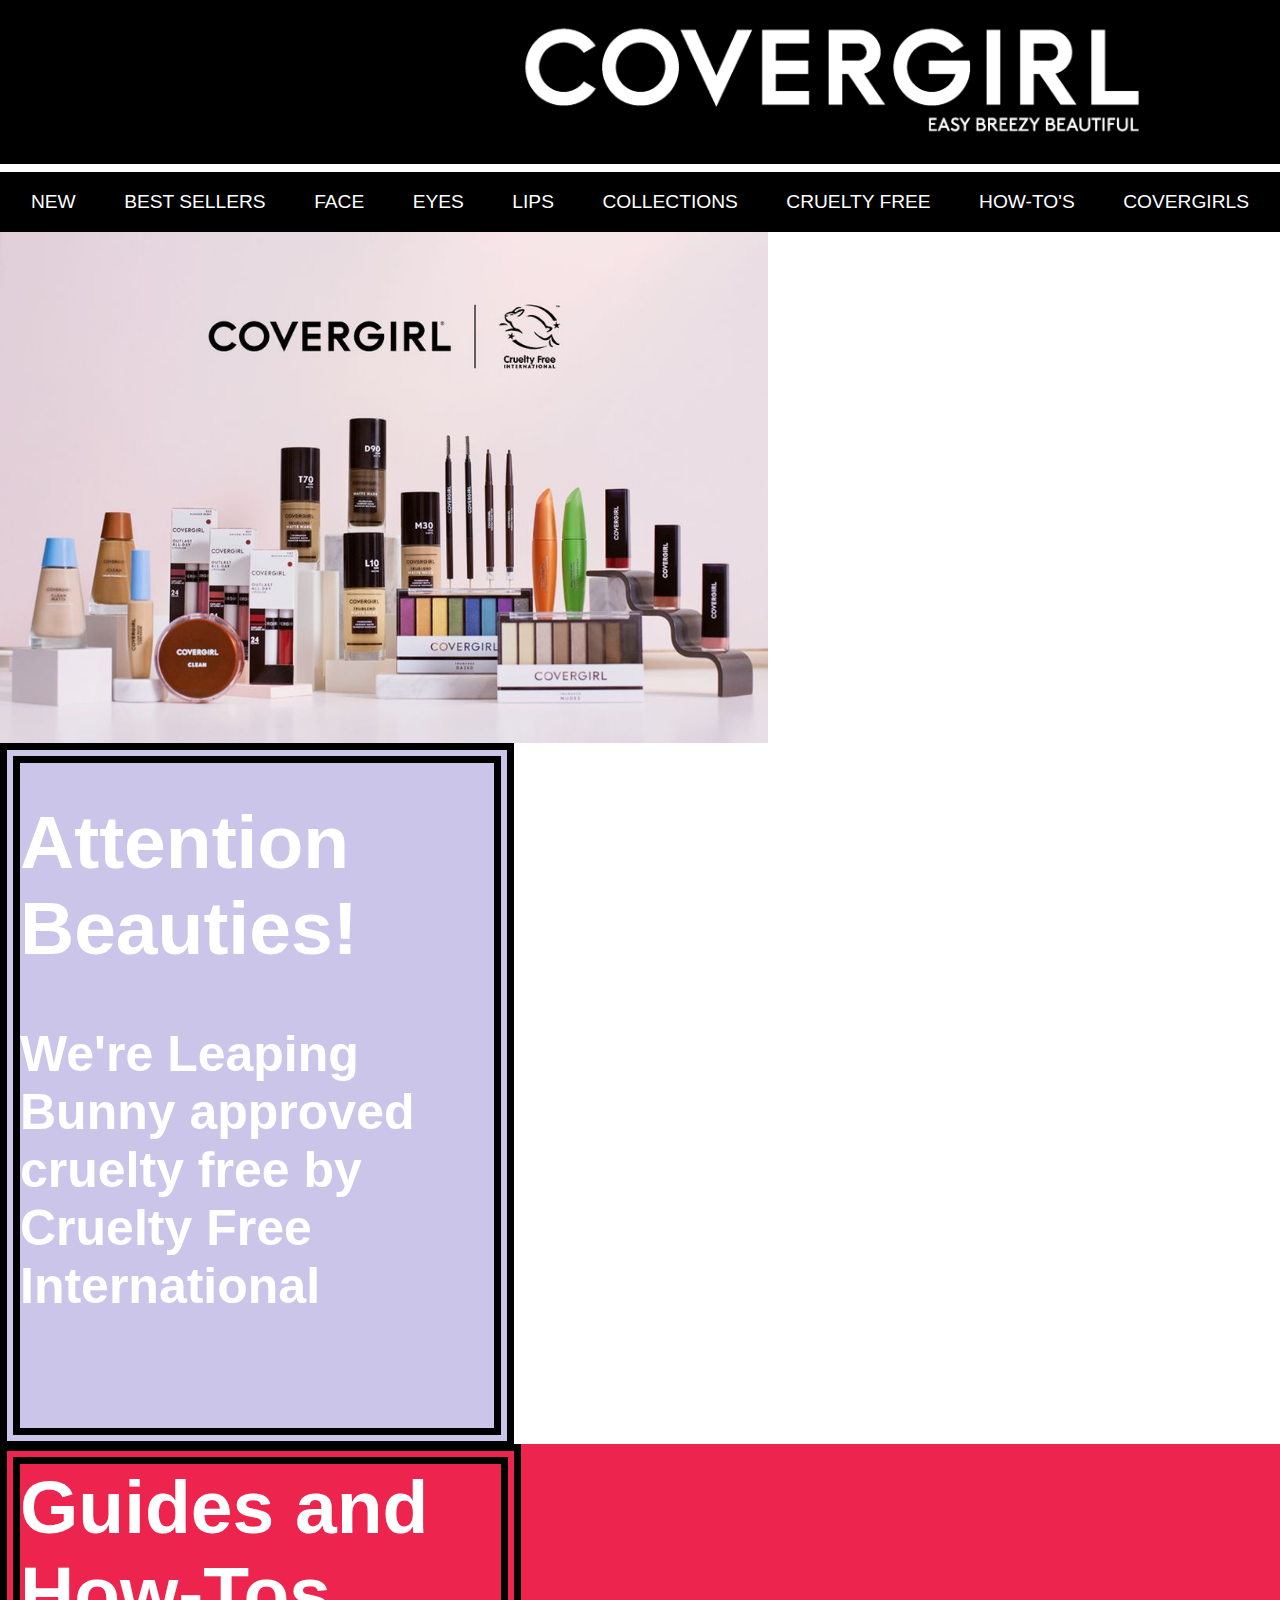
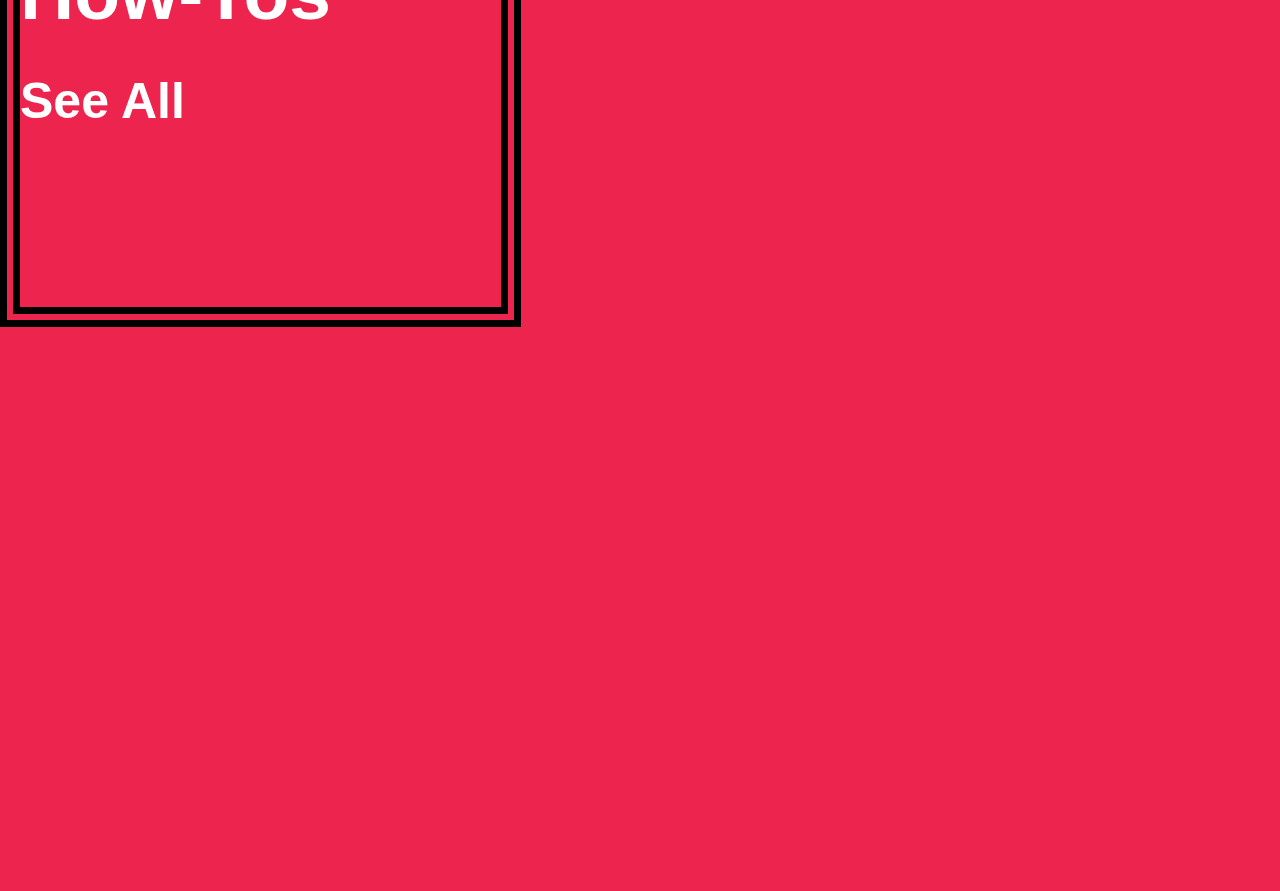
<file: index.html>
<!doctype html>
<html>
<head>
<meta charset="UTF-8">
<title>Covergirl | Home</title>
<link rel="stylesheet" type="text/css" href="styles.css">
</head>

<body>
	<div id="banner">
		<a href="index.html"><img class="logo" alt="Covergirl Logo" src="images/CovergirlLogoWhiteScale.png"></a>
	</div>

	<nav class="topnav" id="myTopnav">
	<a href="new">NEW</a>
	<a class="hide" href="bestsellers.html">BEST SELLERS</a>
	<a class="response" href="#">FACE</a>
	<div class="dropdown hide">
	<a class="dropbtn hide" href="#">FACE</a>
		<div class="dropdown-content">
			<a class="hide" href="foundation.html">Foundation</a>
			<a class="hide" href="#">Powder</a>
			<a class="hide" href="#">Concealer</a>
			<a class="hide" href="#">Blush and Bronzer</a>
			<a class="hide" href="#">Highlight and Contour</a>
			<a class="hide" href="#">Prime and Set</a>
			<a class="hide" href="#">Face Accessories</a>
		</div>
		</div>
	
	<div class="dropdown hide">
	<a class="hide" href="#">EYES</a>
		<div class="dropdown-content">
			<a class="hide" href="#">Mascara</a>
			<a class="hide" href="#">Eyeshadow</a>
			<a class="hide" href="#">Eyeliner</a>
			<a class="hide" href="#">Brow</a>
			<a class="hide" href="#">Eye Makeup Accessories</a>
		</div>
		</div>
	<a class="response" href="#">LIPS</a>
	<div class="dropdown hide">
	<a class="hide" href="#">LIPS</a>
		<div class="dropdown-content">
			<a class="hide" href="#">Lipsticks</a>
			<a class="hide" href="#">Lip Gloss</a>
			<a class="hide" href="#">Lip Liner</a>
			<a class="hide" href="#">Liquid Lipsticks</a>
		</div>
		</div>
		
	<a class="hide" href="collections.html">COLLECTIONS</a>
	<a class="hide" href="#">CRUELTY FREE</a>
	<a class="hide" href="#">HOW-TO'S</a>
	<a class="hide" href="#">COVERGIRLS</a>
	<a href="javascript:void(0);" class="icon" onclick="myFunction()">
		<i class="fa fa-bars"></i>
	</a>
</nav>
	<div class="wrapper">
	<div class="content">
		<img alt="Cruelty Free Makeup" src="images/CrueltyFreePhoto.jpg">
	
	
	<div class="text"><br><br>
		<h1>Attention Beauties!</h1><br><br><br>
		<h3>We're Leaping Bunny approved cruelty free by Cruelty Free International</h3>
	</div>
	</div>
	</div>
	
	<div class="content2">
		<div class="text">
			<h1>Guides and How-Tos</h1><br><br>
			<h3>See All</h3>
		</div>
	<iframe 
		src="https://www.youtube.com/embed/jcv-oGKVgFY">
	</iframe>
	</div>
	
	
	<script src="script.js"></script>
</body>
</html>
</file>
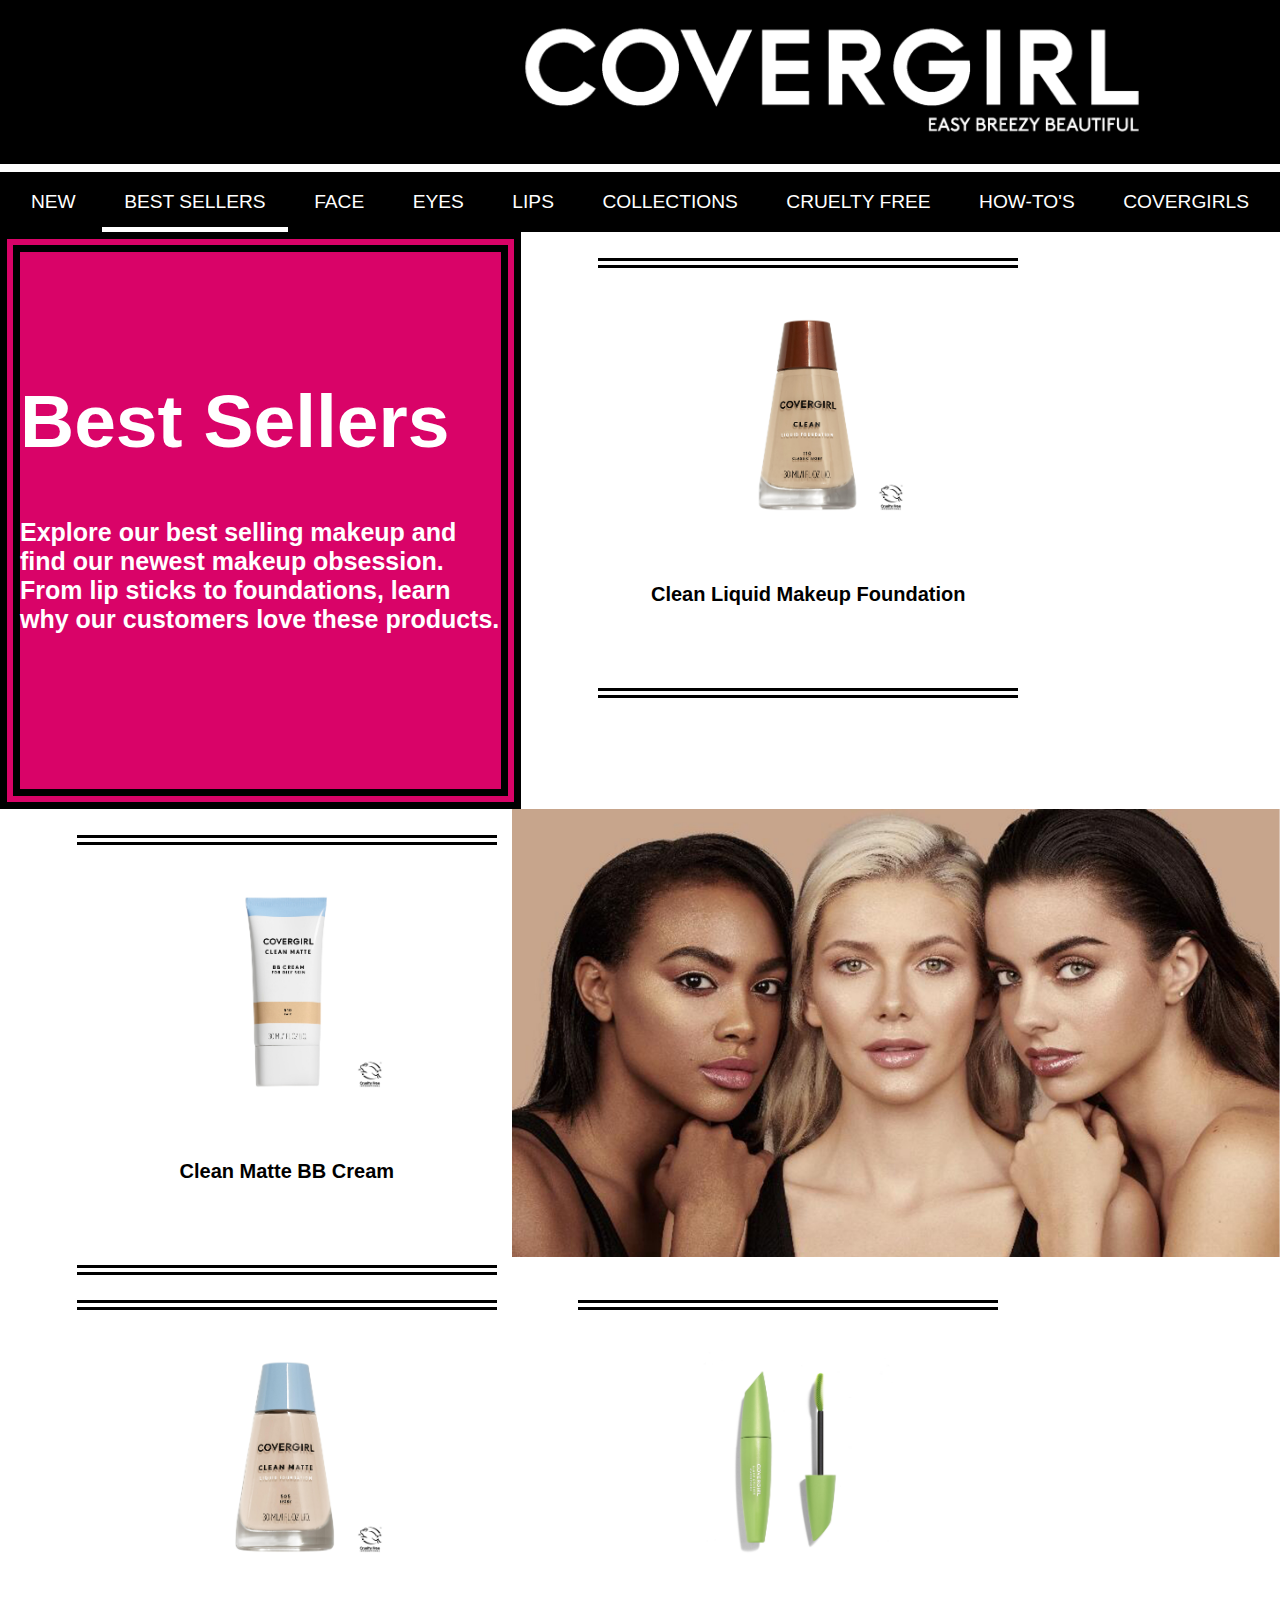
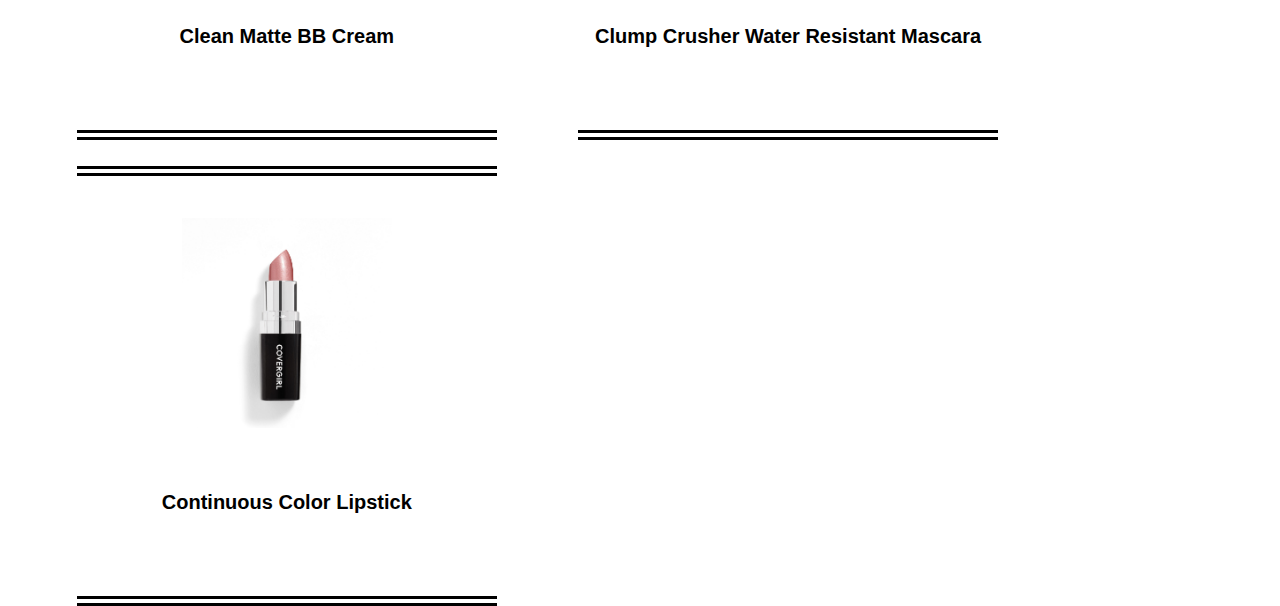
<file: bestsellers.html>
<!doctype html>
<html>
<head>
<meta charset="UTF-8">
<title>COVERGIRL | Best Sellers</title>
<link rel="stylesheet" type="text/css" href="styles.css">
<script src="https://ajax.googleapis.com/ajax/libs/jquery/3.4.1/jquery.min.js"></script>
</head>

<body>
	<div id="banner">
		<a href="index.html"><img class="logo" alt="Covergirl banner" src="images/CovergirlLogoWhiteScale.png"></a>
	</div>

	<nav class="topnav" id="myTopnav">
	<a class="hide" href="new">NEW</a>
	<a class="active" href="bestsellers.html">BEST SELLERS</a>
	<a class="response" href="#">FACE</a>
	<div class="dropdown hide">
	<a class="dropbtn hide" href="#">FACE</a>
		<div class="dropdown-content">
			<a class="hide" href="foundation.html">Foundation</a>
			<a class="hide" href="#">Powder</a>
			<a class="hide" href="#">Concealer</a>
			<a class="hide" href="#">Blush and Bronzer</a>
			<a class="hide" href="#">Highlight and Contour</a>
			<a class="hide" href="#">Prime and Set</a>
			<a class="hide" href="#">Face Accessories</a>
		</div>
		</div>
	
	<div class="dropdown hide">
	<a class="hide" href="#">EYES</a>
		<div class="dropdown-content">
			<a class="hide" href="#">Mascara</a>
			<a class="hide" href="#">Eyeshadow</a>
			<a class="hide" href="#">Eyeliner</a>
			<a class="hide" href="#">Brow</a>
			<a class="hide" href="#">Eye Makeup Accessories</a>
		</div>
		</div>
	<a class="response" href="#">LIPS</a>
	<div class="dropdown hide">
	<a class="hide" href="#">LIPS</a>
		<div class="dropdown-content">
			<a class="hide" href="#">Lipsticks</a>
			<a class="hide" href="#">Lip Gloss</a>
			<a class="hide" href="#">Lip Liner</a>
			<a class="hide" href="#">Liquid Lipsticks</a>
		</div>
		</div>
		
	<a class="hide" href="collections.html">COLLECTIONS</a>
	<a class="hide" href="#">CRUELTY FREE</a>
	<a class="hide" href="#">HOW-TO'S</a>
	<a class="hide" href="#">COVERGIRLS</a>
	<a href="javascript:void(0);" class="icon" onclick="myFunction()">
		<i class="fa fa-bars"></i>
	</a>
</nav>
	<div class="bestSellersContent">
		<div class="bestSellersText"><br><br>
		<h1>Best Sellers</h1><br><br><br>
		<h4>Explore our best selling makeup and find our newest makeup obsession. From lip sticks to foundations, learn why our customers love these products.</h4>
	</div>
		<img alt="Best sellers" src="images/BestSellersBanner.jpg">
	</div>
	
		<div class="card">
			<img alt="Clean Liquid Makeup Foundation" class="itemPhoto" id="best1" src="images/CleanLiquidMakeupFoundationBack.jpg">
			<h4 class="cardText">Clean Liquid Makeup Foundation</h4>
		</div>
		
		
		<div class="card">
			<img alt="Clean Matte BB Cream" class="itemPhoto" id="best2" src="images/CleanMatteBBCreamTop.jpg">
			<h4 class="cardText">Clean Matte BB Cream</h4>
		</div>
		
		<div class="card">
			<img alt="Clean Matte Liquid Foundation" class="itemPhoto" id="best3" src="images/CleanMatteLiquidFoundationTop.jpg">
			<h4 class="cardText">Clean Matte BB Cream</h4>
		</div>
		
		<div class="card">
			<img alt="Clump Crusher Water Resistant Mascara" class="itemPhoto" id="best4" src="images/ClumpCrusherWaterResistantMascaraTop.jpg">
			<h4 class="cardText">Clump Crusher Water Resistant Mascara</h4>
		</div>
		
		<div class="card">
			<img alt="Continuous Color Lipstick" class="itemPhoto" id="best5" src="images/ContinuousColorLipstickTop.jpg">
			<h4 class="cardText">Continuous Color Lipstick</h4>
		</div>
	
	
	
	
	<script src="script.js"></script>
</body>
</html>
</file>
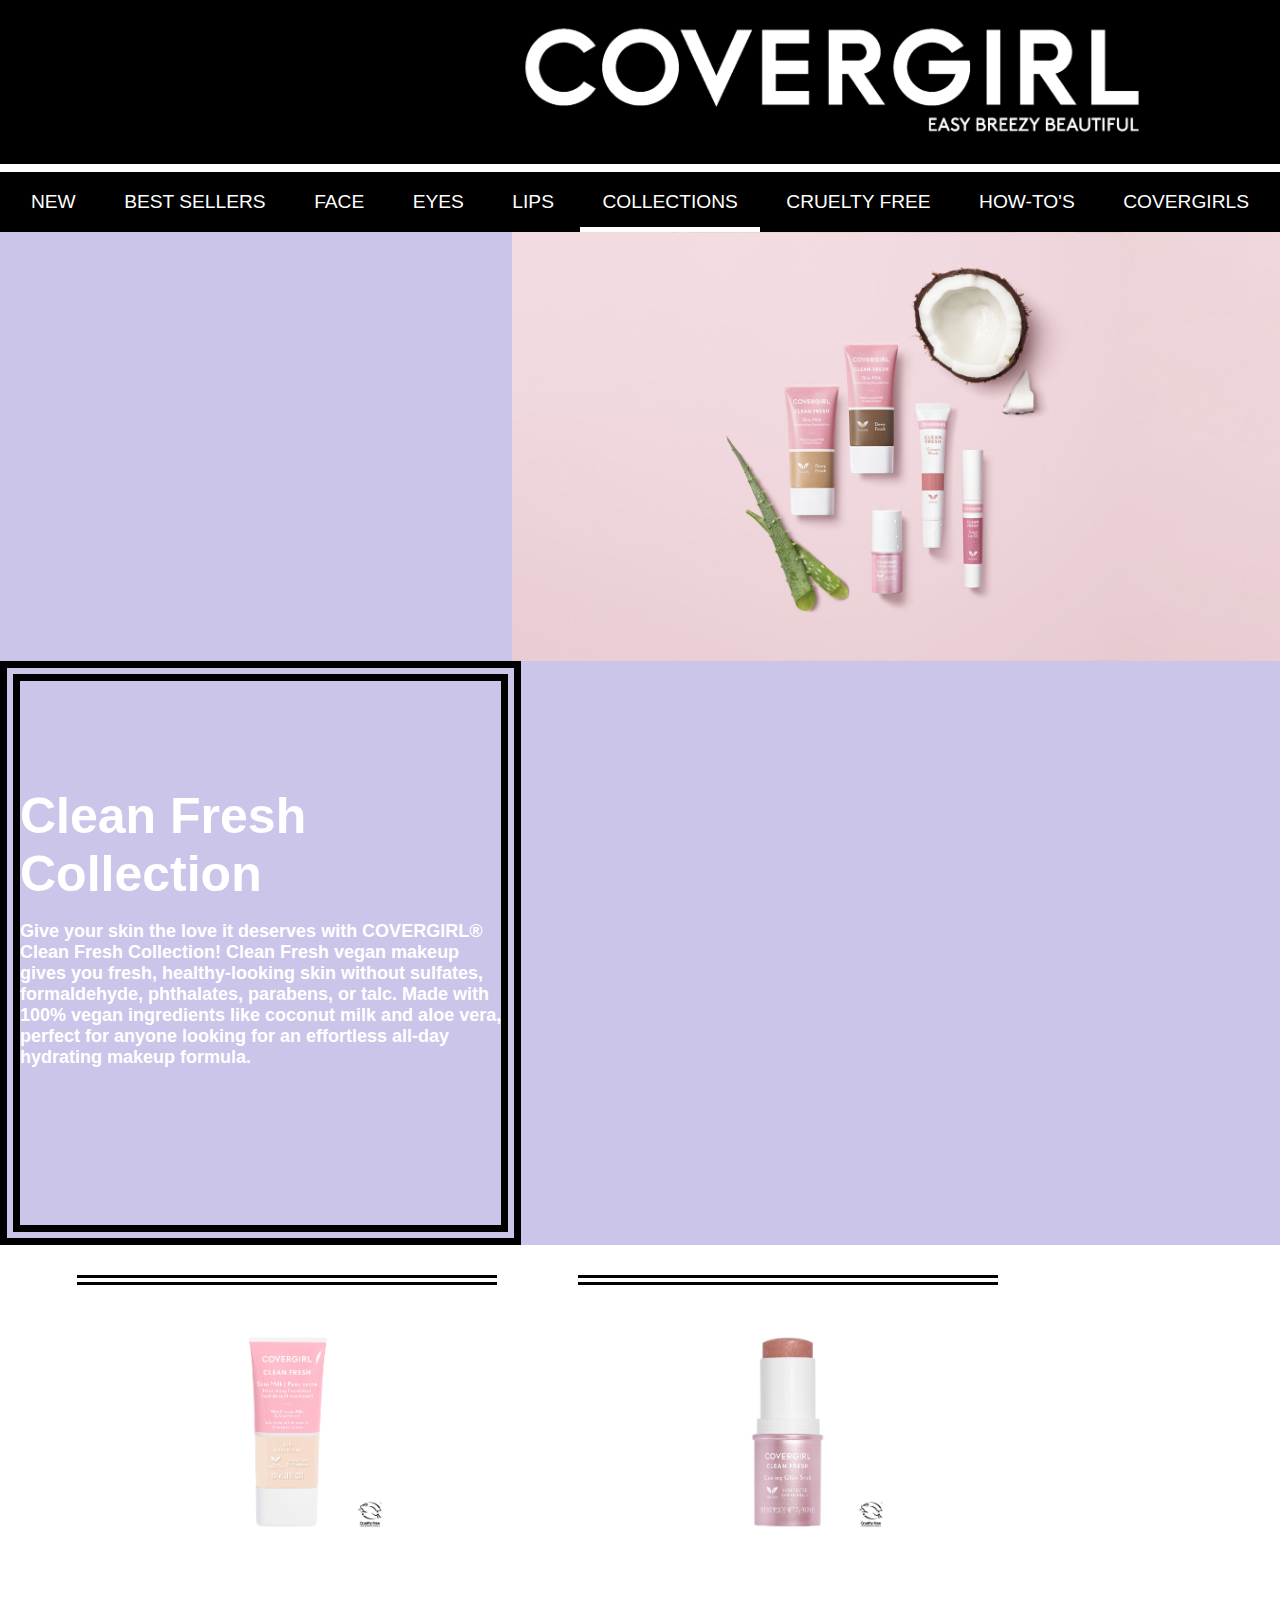
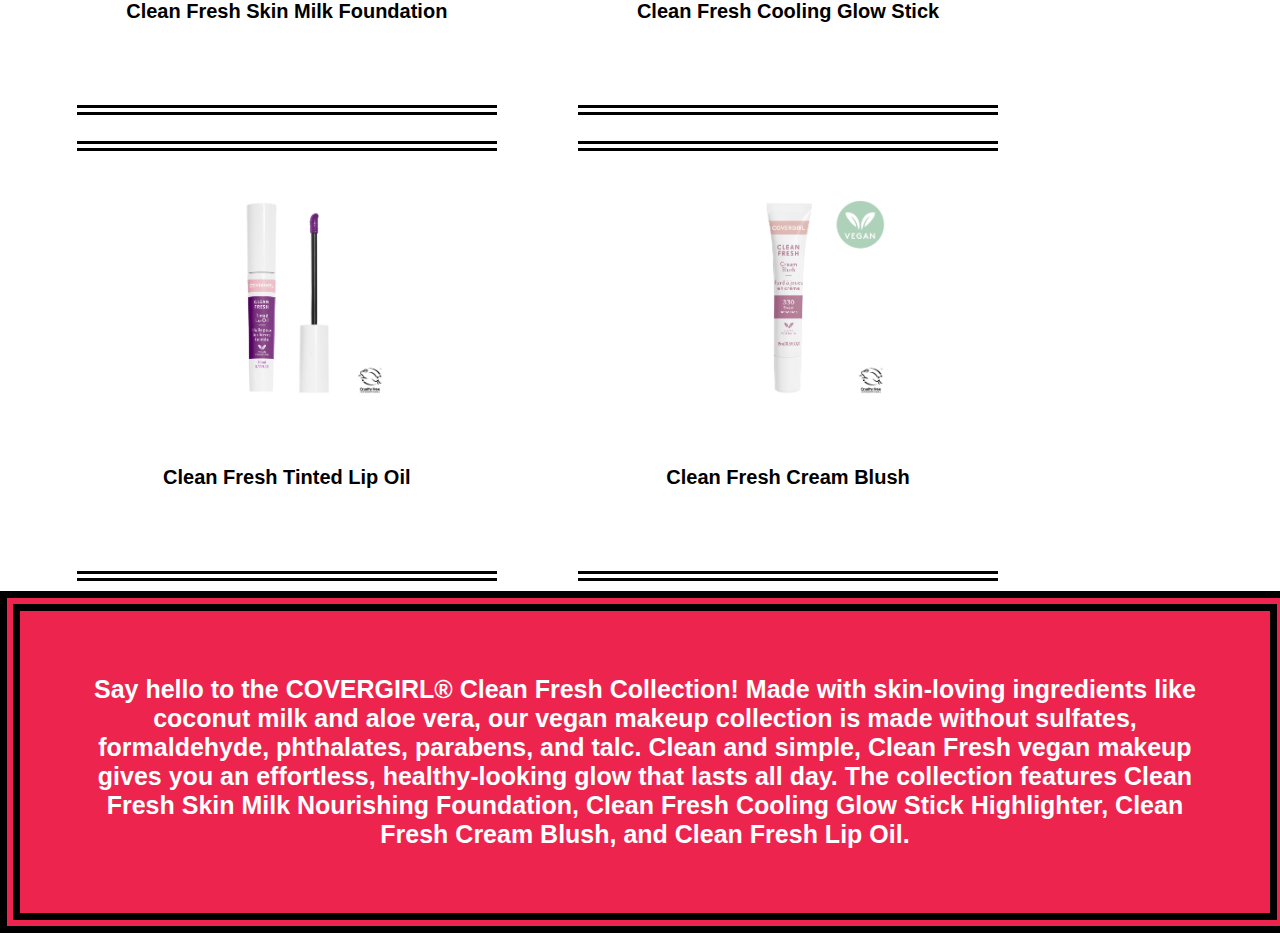
<file: cleanandfresh.html>
<!doctype html>
<html>
<head>
<meta charset="UTF-8">
<title>COVERGIRL | Clean and Fresh</title>
<link rel="stylesheet" type="text/css" href="styles.css">
<script src="https://ajax.googleapis.com/ajax/libs/jquery/3.4.1/jquery.min.js"></script>
</head>

<body>
	<div id="banner">
		<a href="index.html"><img class="logo" alt="Covergirl Banner" src="images/CovergirlLogoWhiteScale.png"></a>
	</div>

	<nav class="topnav" id="myTopnav">
	<a class="hide" href="new">NEW</a>
	<a class="hide" href="bestsellers.html">BEST SELLERS</a>
	<a class="response" href="#">FACE</a>
	<div class="dropdown hide">
	<a class="dropbtn hide" href="#">FACE</a>
		<div class="dropdown-content">
			<a class="hide" href="foundation.html">Foundation</a>
			<a class="hide" href="#">Powder</a>
			<a class="hide" href="#">Concealer</a>
			<a class="hide" href="#">Blush and Bronzer</a>
			<a class="hide" href="#">Highlight and Contour</a>
			<a class="hide" href="#">Prime and Set</a>
			<a class="hide" href="#">Face Accessories</a>
		</div>
		</div>
	
	<div class="dropdown hide">
	<a class="hide" href="#">EYES</a>
		<div class="dropdown-content">
			<a class="hide" href="#">Mascara</a>
			<a class="hide" href="#">Eyeshadow</a>
			<a class="hide" href="#">Eyeliner</a>
			<a class="hide" href="#">Brow</a>
			<a class="hide" href="#">Eye Makeup Accessories</a>
		</div>
		</div>
	<a class="response" href="#">LIPS</a>
	<div class="dropdown hide">
	<a class="hide" href="#">LIPS</a>
		<div class="dropdown-content">
			<a class="hide" href="#">Lipsticks</a>
			<a class="hide" href="#">Lip Gloss</a>
			<a class="hide" href="#">Lip Liner</a>
			<a class="hide" href="#">Liquid Lipsticks</a>
		</div>
		</div>
		
	<a class="active" href="collections.html">COLLECTIONS</a>
	<a class="hide" href="#">CRUELTY FREE</a>
	<a class="hide" href="#">HOW-TO'S</a>
	<a class="hide" href="#">COVERGIRLS</a>
	<a href="javascript:void(0);" class="icon" onclick="myFunction()">
		<i class="fa fa-bars"></i>
	</a>
</nav>
	
	<div class="collectionRight">
		<img alt="Clean Fresh Collection" src="images/CleanFresh.jpg">
	<div class="text">
		<h3>Clean Fresh Collection</h3><br>
		<h5 class="clean">Give your skin the love it deserves with COVERGIRL® Clean Fresh Collection! Clean Fresh vegan makeup gives you fresh, healthy-looking skin without sulfates, formaldehyde, phthalates, parabens, or talc. Made with 100% vegan ingredients like coconut milk and aloe vera, perfect for anyone looking for an effortless all-day hydrating makeup formula.</h5>
	</div>
	</div>
	
	<div class="card">
			<img alt="Clean Fresh Skin Milk Foundation" class="itemPhoto" id="cleanfresh1" src="images/CleanFreshSkinMilkFoundationTop.jpg">
			<h4 class="cardText">Clean Fresh Skin Milk Foundation</h4>
		</div>
		
		<div class="card">
			<img alt="Clean Fresh Cooling Glow Stick" class="itemPhoto" id="cleanfresh2" src="images/CleanFreshCoolingGlowStickTop.jpg">
			<h4 class="cardText">Clean Fresh Cooling Glow Stick</h4>
		</div>
	
		<div class="card">
			<img alt="Clean Fresh Tinted Lip Oil" class="itemPhoto" id="cleanfresh3" src="images/CleanFreshTintedLipOilTop.jpg">
			<h4 class="cardText">Clean Fresh Tinted Lip Oil</h4>
		</div>
	
		<div class="card">
			<img alt="Clean Fresh Cream Blush" class="itemPhoto" id="cleanfresh4" src="images/CleanFreshCreamBlushTop.jpg">
			<h4 class="cardText">Clean Fresh Cream Blush</h4>
		</div>
	
	
	<h4 class="statement">Say hello to the COVERGIRL® Clean Fresh Collection! Made with skin-loving ingredients like coconut milk and aloe vera, our vegan makeup collection is made without sulfates, formaldehyde, phthalates, parabens, and talc. Clean and simple, Clean Fresh vegan makeup gives you an effortless, healthy-looking glow that lasts all day. The collection features Clean Fresh Skin Milk Nourishing Foundation, Clean Fresh Cooling Glow Stick Highlighter, Clean Fresh Cream Blush, and Clean Fresh Lip Oil.</h4>
	
	
	<script src="cleanfresh.js"></script>
</body>
</html>
</file>
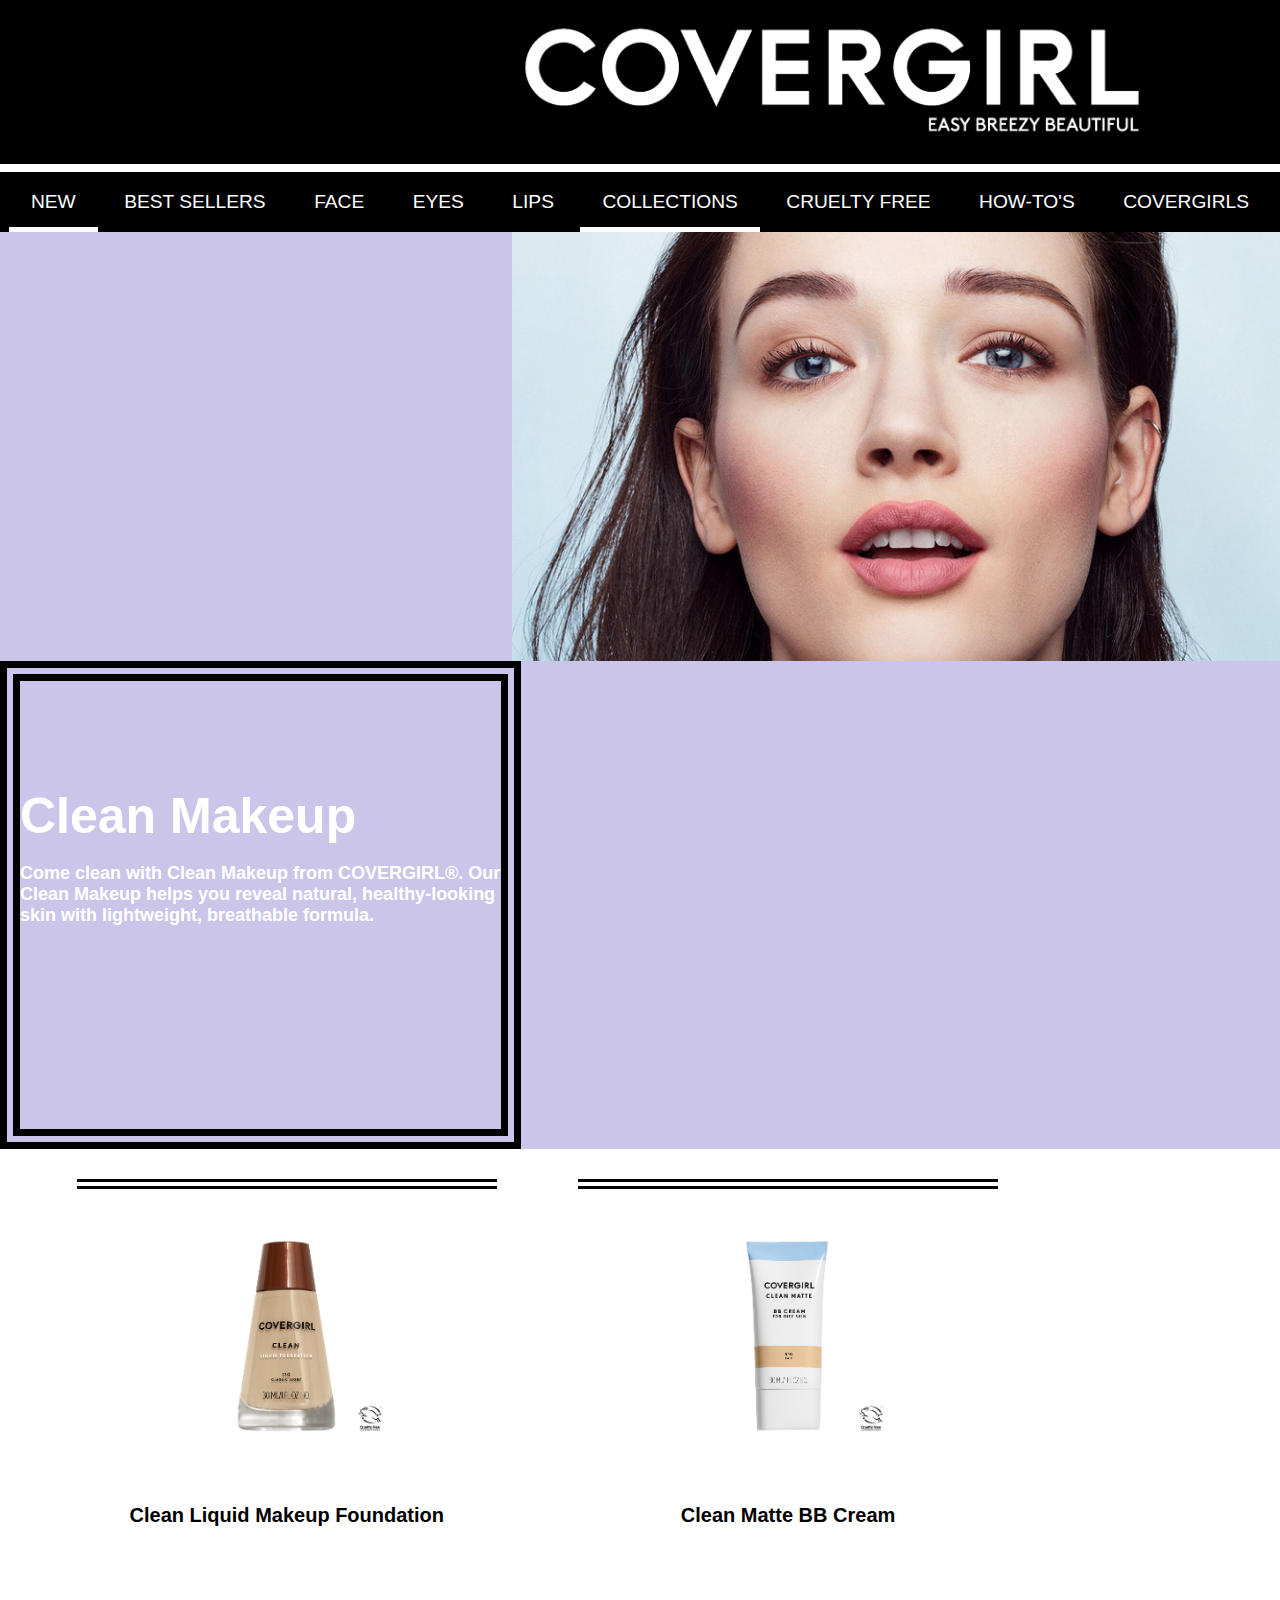
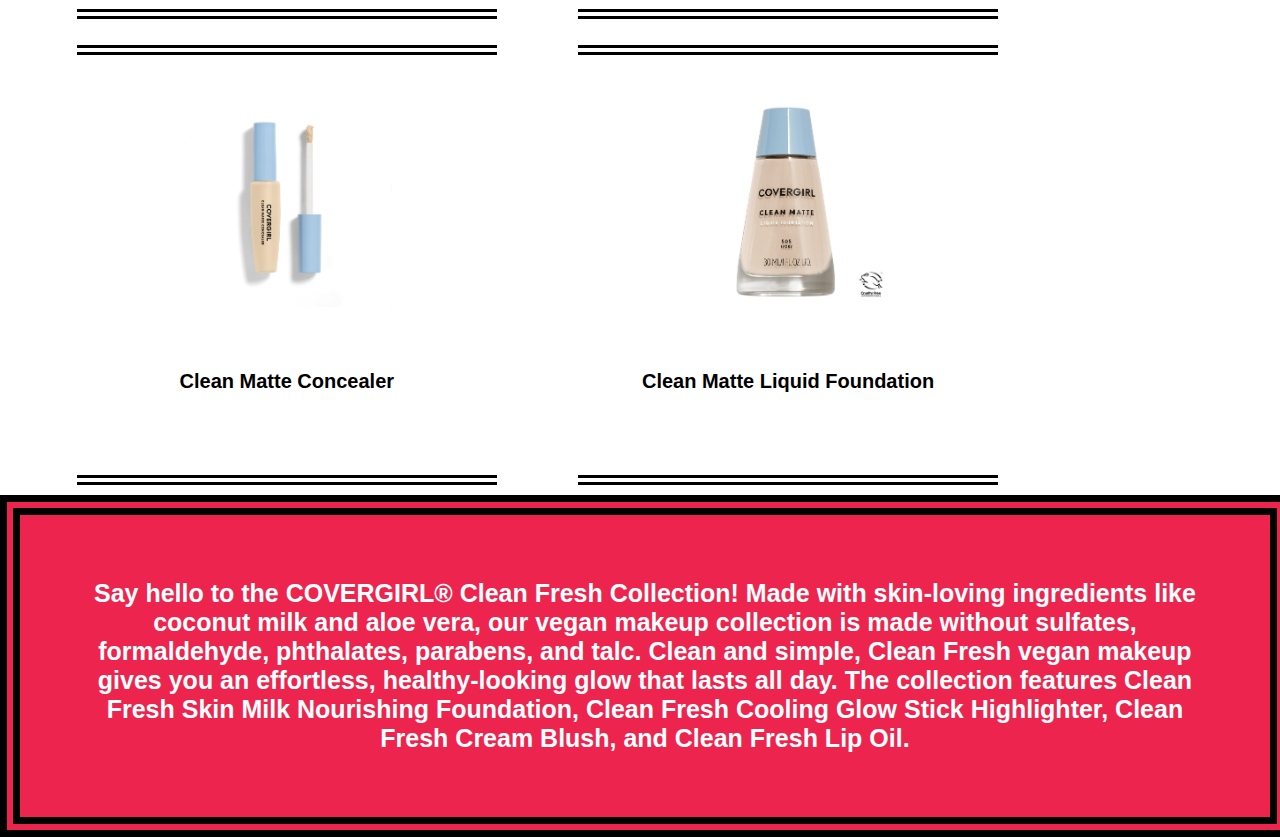
<file: cleanmakeup.html>
<!doctype html>
<html>
<head>
<meta charset="UTF-8">
<title>COVERGIRL | Clean Makeup</title>
<link rel="stylesheet" type="text/css" href="styles.css">
<script src="https://ajax.googleapis.com/ajax/libs/jquery/3.4.1/jquery.min.js"></script>
</head>

<body>
	<div id="banner">
		<a href="index.html"><img class="logo" alt="Covergirl Banner" src="images/CovergirlLogoWhiteScale.png"></a>
	</div>

	<nav class="topnav" id="myTopnav">
	<a class="active" href="new">NEW</a>
	<a class="hide" href="bestsellers.html">BEST SELLERS</a>
	<a class="response" href="#">FACE</a>
	<div class="dropdown hide">
	<a class="dropbtn hide" href="#">FACE</a>
		<div class="dropdown-content">
			<a class="hide" href="foundation.html">Foundation</a>
			<a class="hide" href="#">Powder</a>
			<a class="hide" href="#">Concealer</a>
			<a class="hide" href="#">Blush and Bronzer</a>
			<a class="hide" href="#">Highlight and Contour</a>
			<a class="hide" href="#">Prime and Set</a>
			<a class="hide" href="#">Face Accessories</a>
		</div>
		</div>
	
	<div class="dropdown hide">
	<a class="hide" href="#">EYES</a>
		<div class="dropdown-content">
			<a class="hide" href="#">Mascara</a>
			<a class="hide" href="#">Eyeshadow</a>
			<a class="hide" href="#">Eyeliner</a>
			<a class="hide" href="#">Brow</a>
			<a class="hide" href="#">Eye Makeup Accessories</a>
		</div>
		</div>
	<a class="response" href="#">LIPS</a>
	<div class="dropdown hide">
	<a class="hide" href="#">LIPS</a>
		<div class="dropdown-content">
			<a class="hide" href="#">Lipsticks</a>
			<a class="hide" href="#">Lip Gloss</a>
			<a class="hide" href="#">Lip Liner</a>
			<a class="hide" href="#">Liquid Lipsticks</a>
		</div>
		</div>
		
	<a class="hide active" href="collections.html">COLLECTIONS</a>
	<a class="hide" href="#">CRUELTY FREE</a>
	<a class="hide" href="#">HOW-TO'S</a>
	<a class="hide" href="#">COVERGIRLS</a>
	<a href="javascript:void(0);" class="icon" onclick="myFunction()">
		<i class="fa fa-bars"></i>
	</a>
</nav>
	
	<div class="collectionRight">
		<img alt="Clean Makeup" src="images/CleanMakeup.jpg">
	<div class="text">
		<h3>Clean Makeup</h3><br>
		<h5 class="cleanmakeup">Come clean with Clean Makeup from COVERGIRL®. Our Clean Makeup helps you reveal natural, healthy-looking skin with lightweight, breathable formula.</h5>
	</div>
	</div>
	
	<div class="card">
			<img alt="Clean Liquid Makeup Foundation" class="itemPhoto" id="clean1" src="images/CleanLiquidMakeupFoundationBack.jpg">
			<h4 class="cardText">Clean Liquid Makeup Foundation</h4>
		</div>
		
		<div class="card">
			<img alt="Clean Matte BB Cream" class="itemPhoto" id="clean2" src="images/CleanMatteBBCreamTop.jpg">
			<h4 class="cardText">Clean Matte BB Cream</h4>
		</div>
	
		<div class="card">
			<img alt="Clean Matte Concealer" class="itemPhoto" id="clean3" src="images/CleanMatteConcealerTop.jpg">
			<h4 class="cardText">Clean Matte Concealer</h4>
		</div>
	
		<div class="card">
			<img alt="Clean Matte Liquid Foundation" class="itemPhoto" id="clean4" src="images/CleanMatteLiquidFoundationTop.jpg">
			<h4 class="cardText">Clean Matte Liquid Foundation</h4>
		</div>
	
	
	<h4 class="statement">Say hello to the COVERGIRL® Clean Fresh Collection! Made with skin-loving ingredients like coconut milk and aloe vera, our vegan makeup collection is made without sulfates, formaldehyde, phthalates, parabens, and talc. Clean and simple, Clean Fresh vegan makeup gives you an effortless, healthy-looking glow that lasts all day. The collection features Clean Fresh Skin Milk Nourishing Foundation, Clean Fresh Cooling Glow Stick Highlighter, Clean Fresh Cream Blush, and Clean Fresh Lip Oil.</h4>
	
	<script src="cleanmakeup.js"></script>
</body>
</html>
</file>
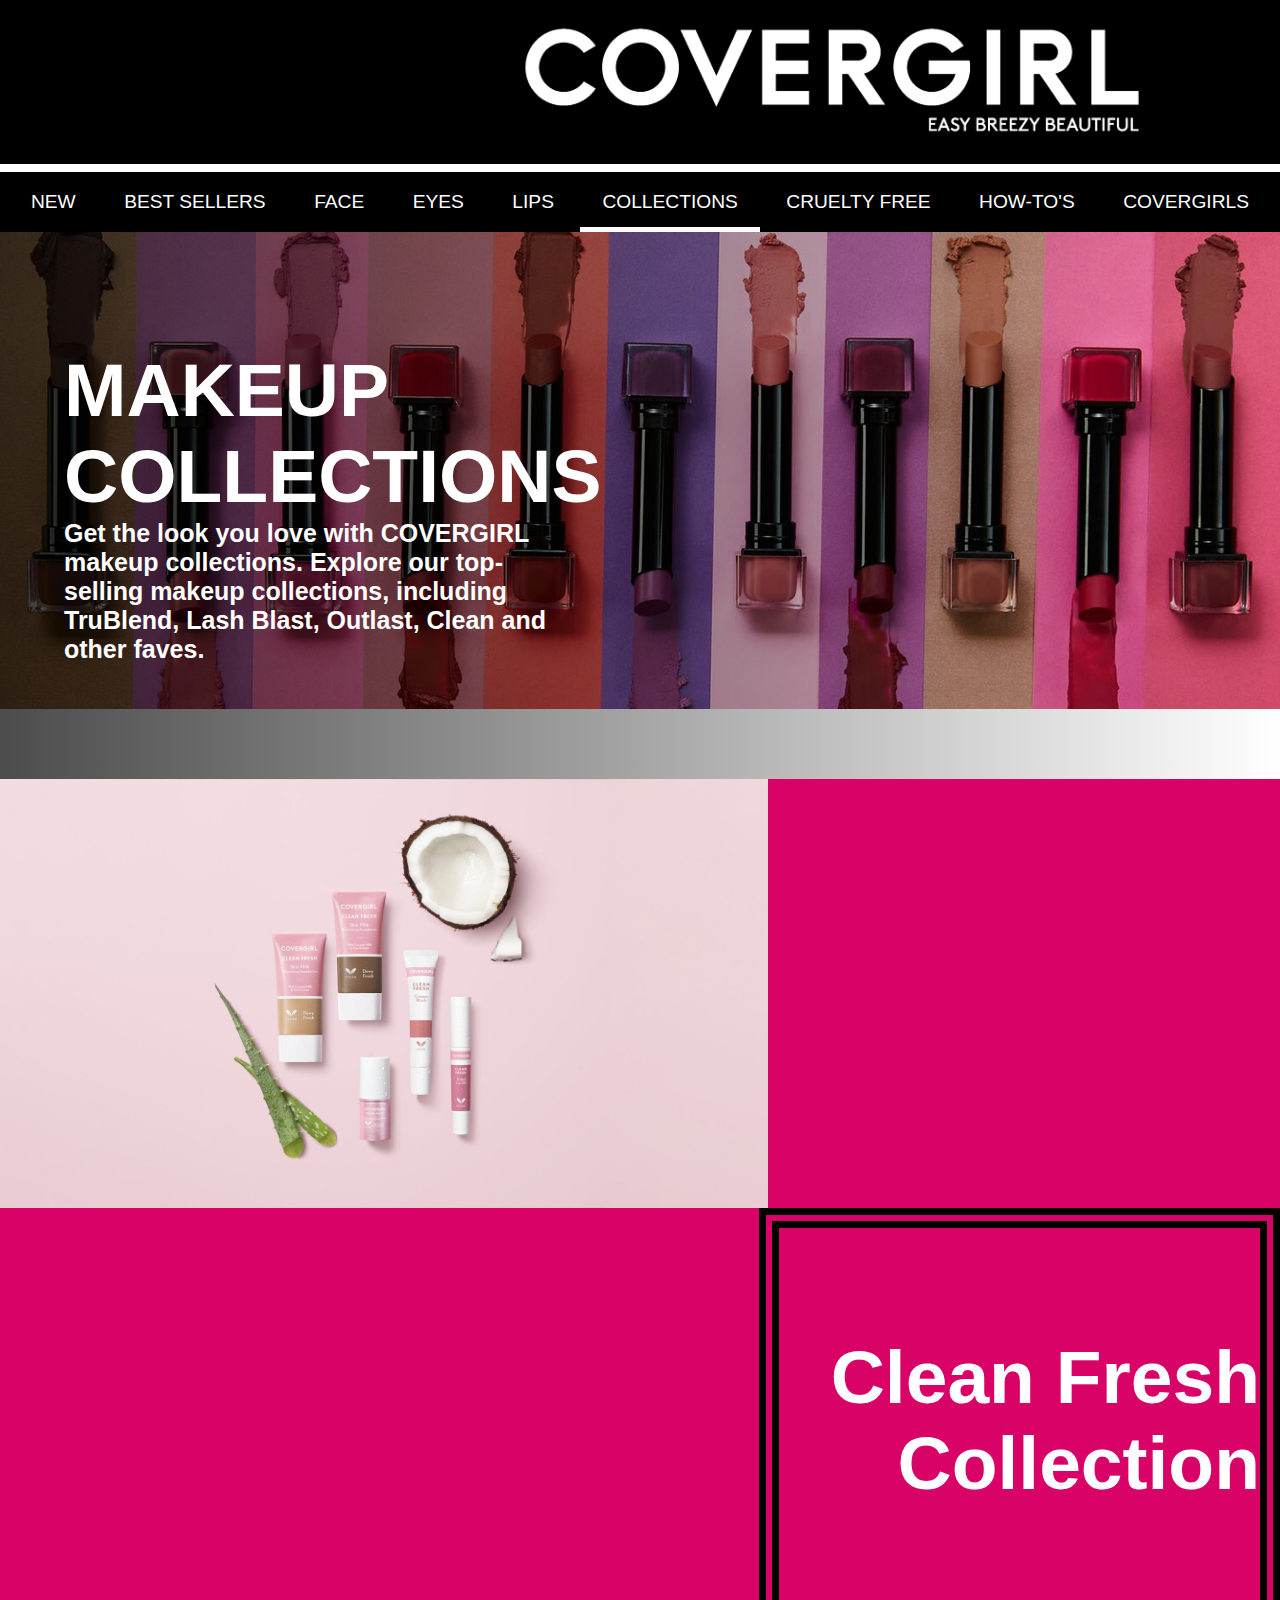
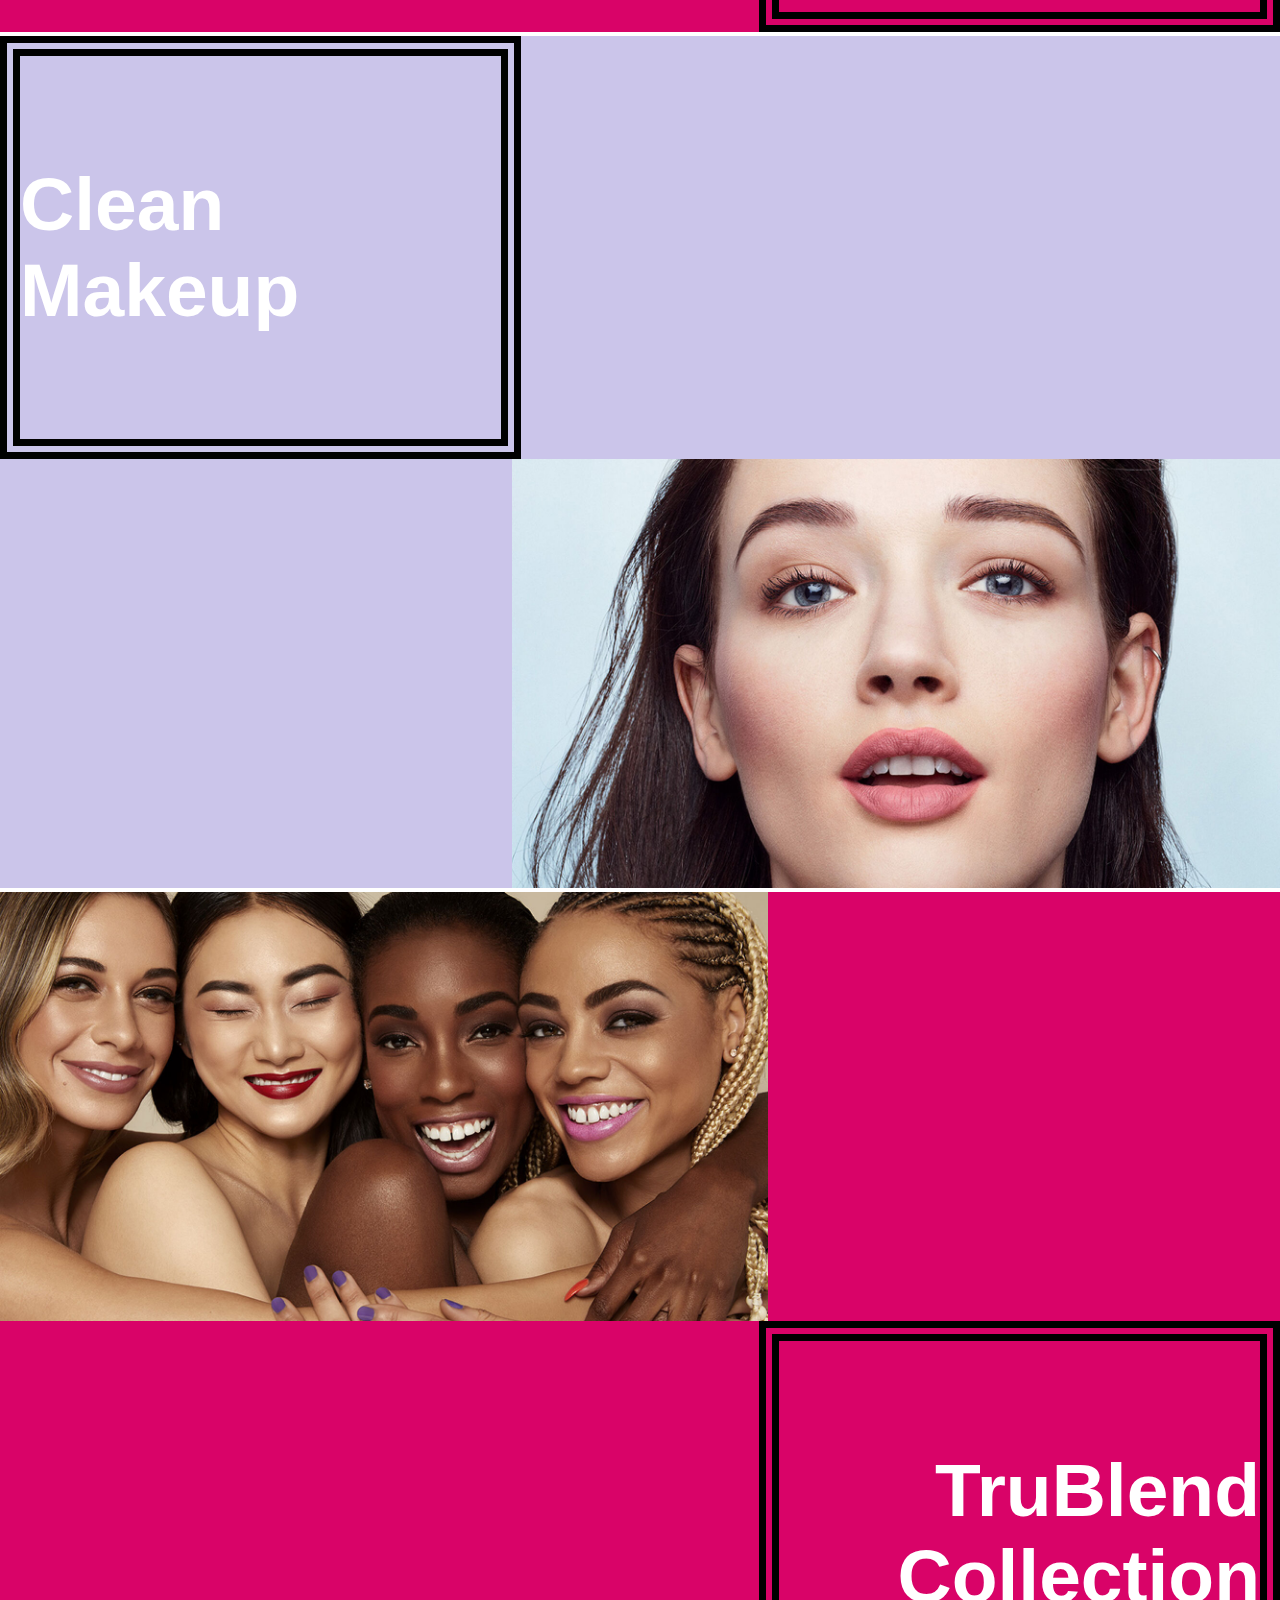
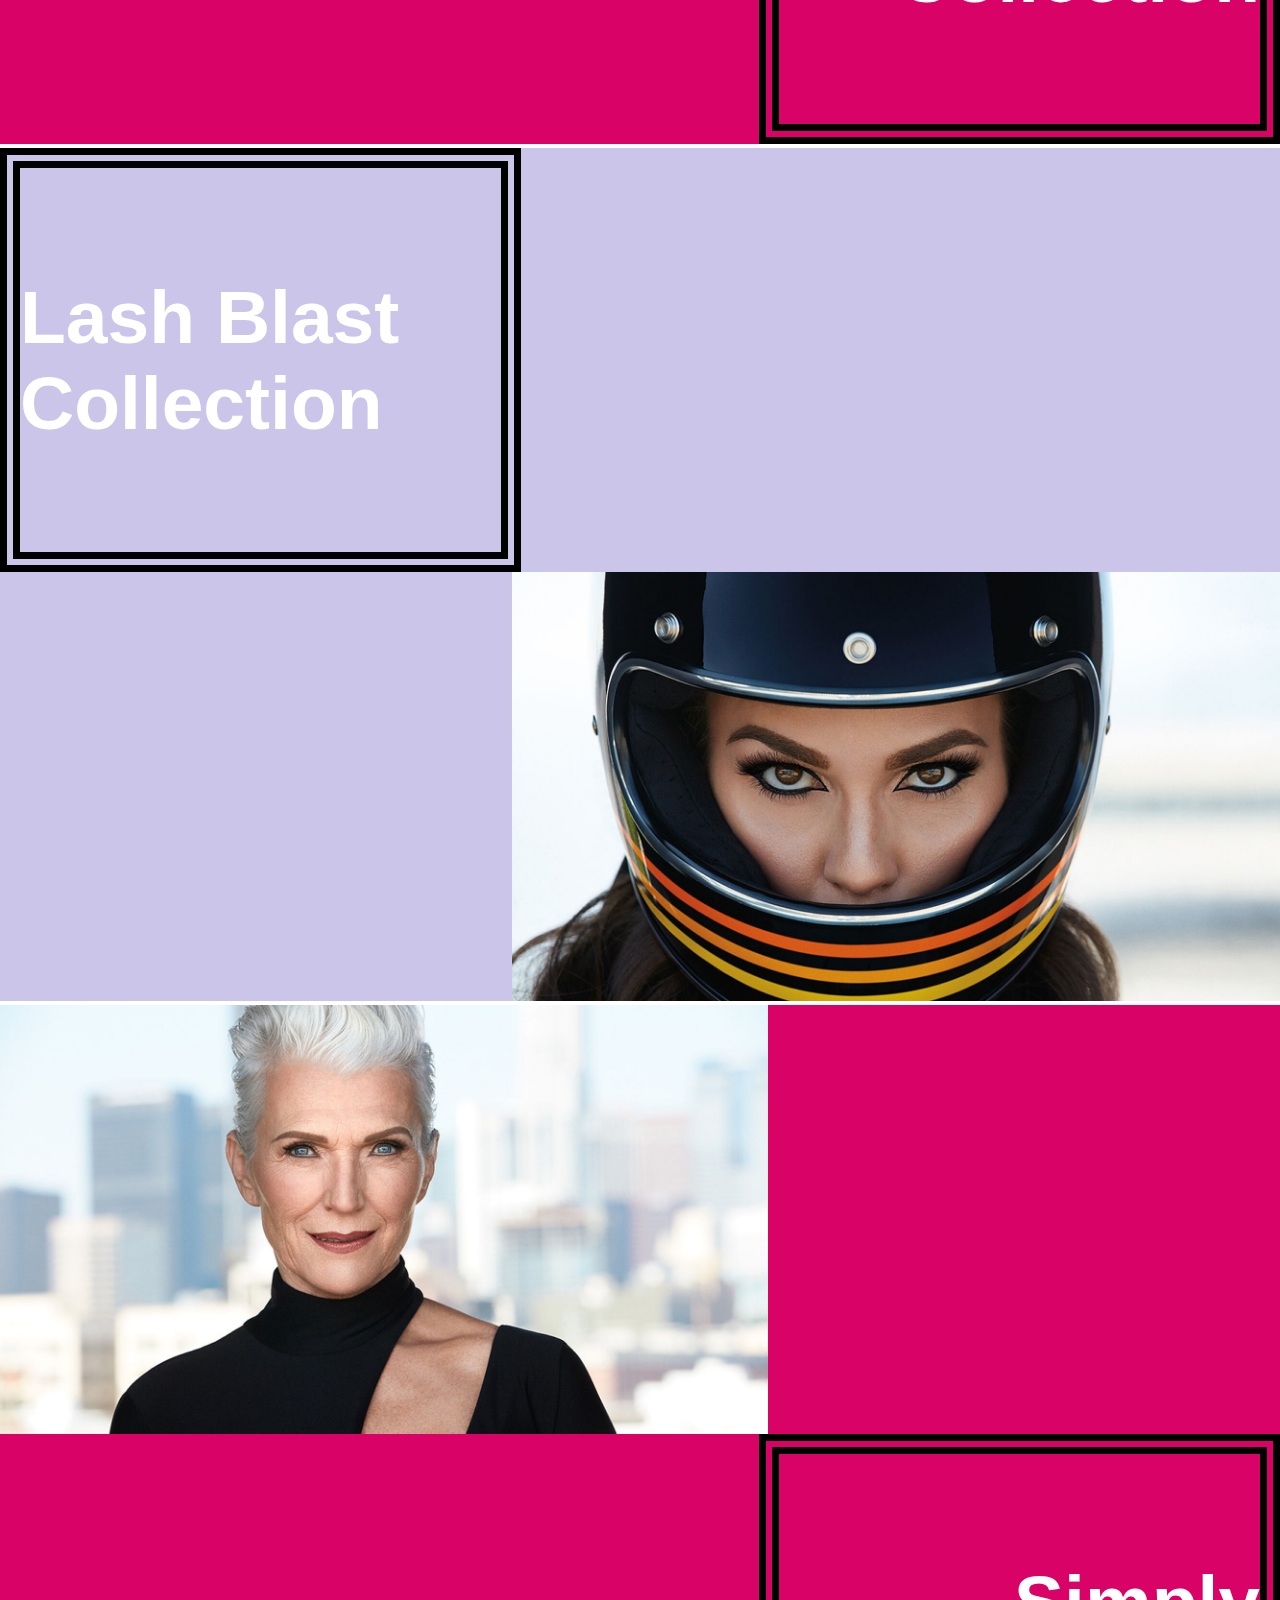
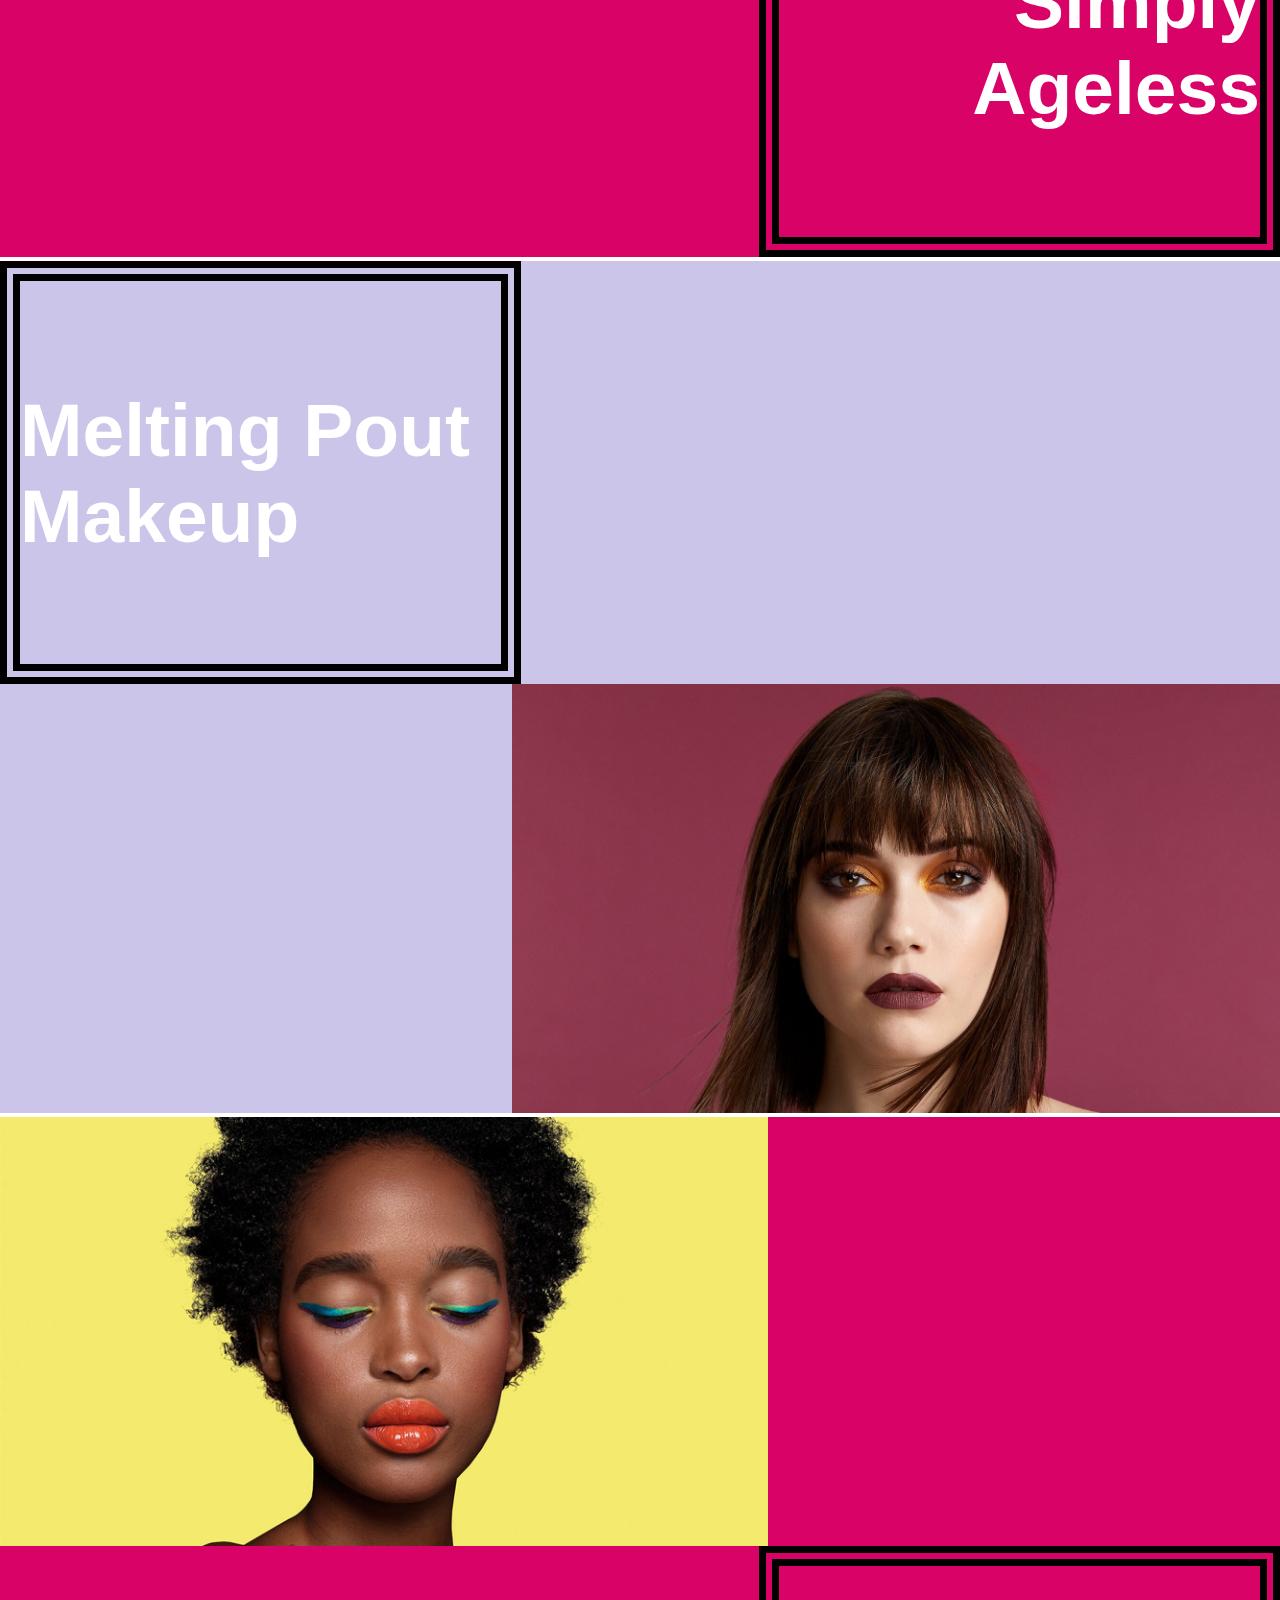
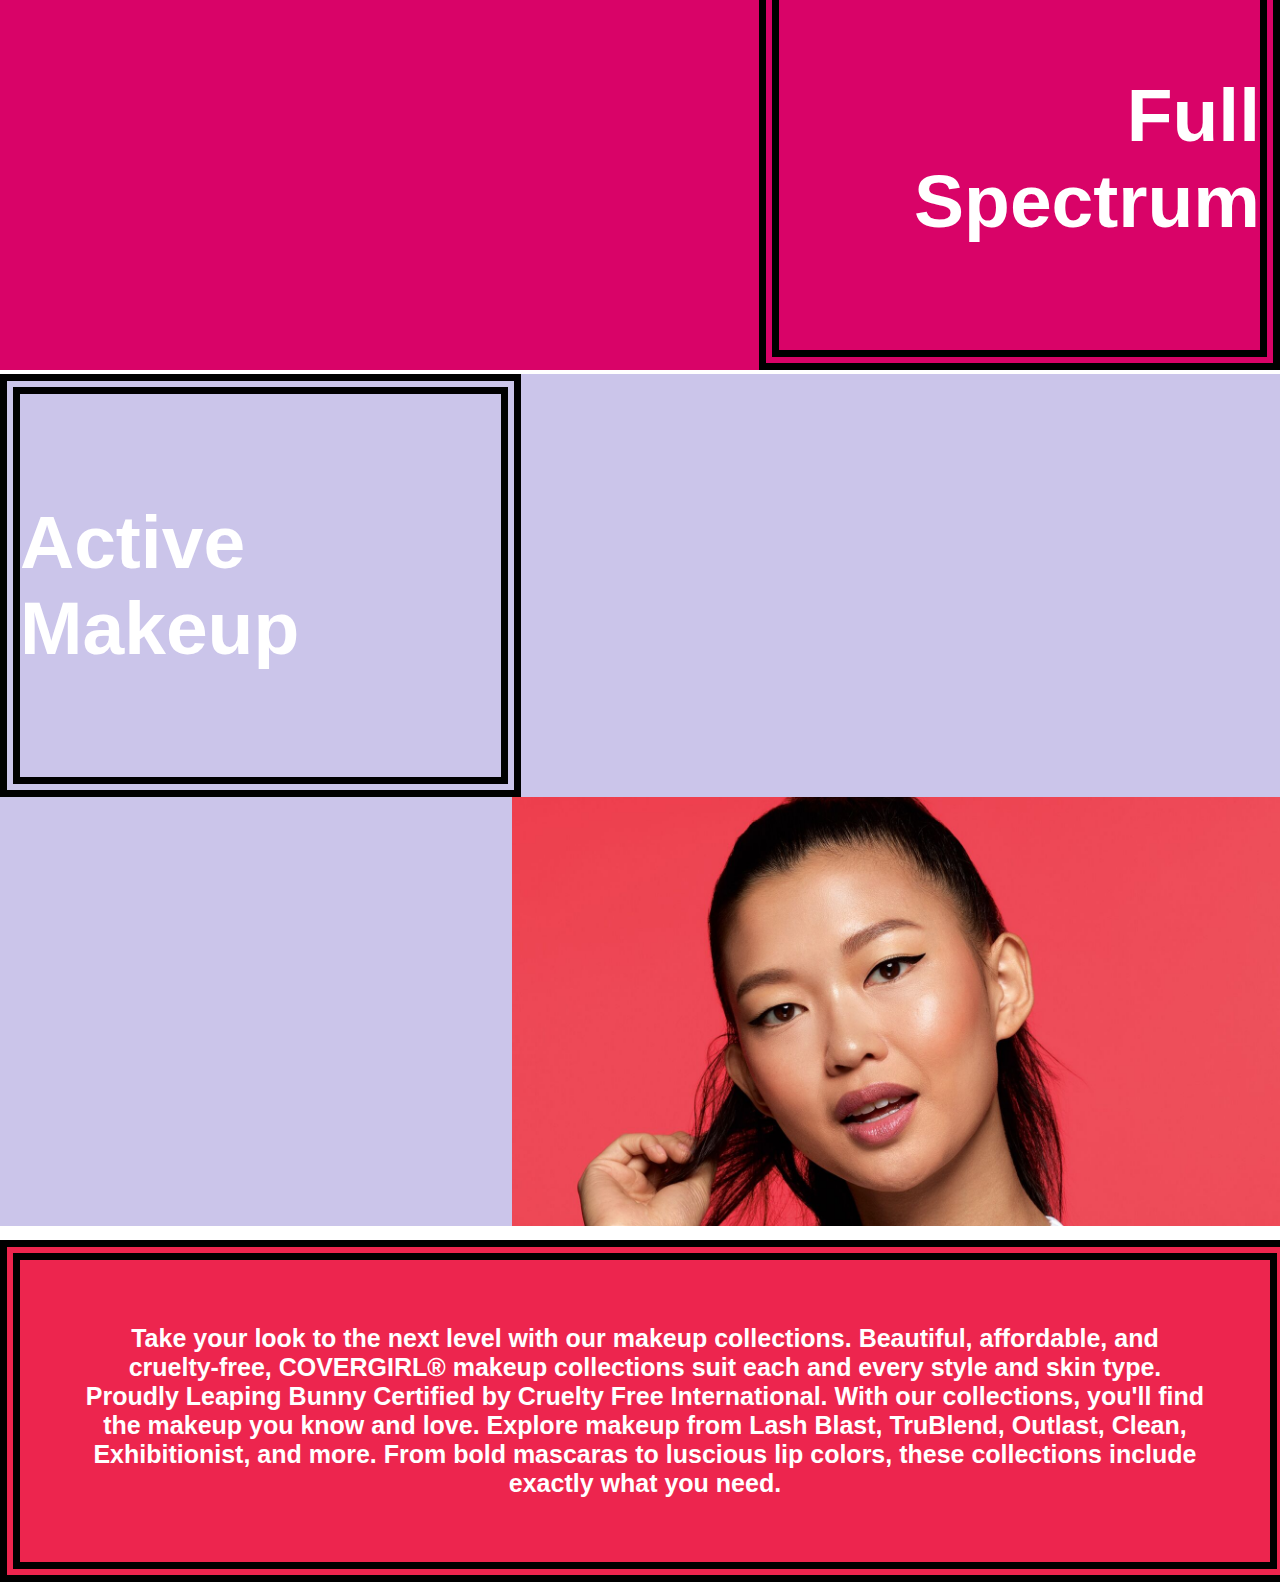
<file: collections.html>
<!doctype html>
<html>
<head>
<meta charset="UTF-8">
<title>COVERGIRL | Collections</title>
<link rel="stylesheet" type="text/css" href="styles.css">
</head>

<body>
	<div id="banner">
		<a href="index.html"><img class="logo" alt="Covergirl Banner" src="images/CovergirlLogoWhiteScale.png"></a>
	</div>

	<nav class="topnav" id="myTopnav">
	<a class="hide" href="new">NEW</a>
	<a class="hide" href="bestsellers.html">BEST SELLERS</a>
	<a class="response" href="#">FACE</a>
	<div class="dropdown hide">
	<a class="dropbtn hide" href="#">FACE</a>
		<div class="dropdown-content">
			<a class="hide" href="foundation.html">Foundation</a>
			<a class="hide" href="#">Powder</a>
			<a class="hide" href="#">Concealer</a>
			<a class="hide" href="#">Blush and Bronzer</a>
			<a class="hide" href="#">Highlight and Contour</a>
			<a class="hide" href="#">Prime and Set</a>
			<a class="hide" href="#">Face Accessories</a>
		</div>
		</div>
	
	<div class="dropdown hide">
	<a class="hide" href="#">EYES</a>
		<div class="dropdown-content">
			<a class="hide" href="#">Mascara</a>
			<a class="hide" href="#">Eyeshadow</a>
			<a class="hide" href="#">Eyeliner</a>
			<a class="hide" href="#">Brow</a>
			<a class="hide" href="#">Eye Makeup Accessories</a>
		</div>
		</div>
	<a class="response" href="#">LIPS</a>
	<div class="dropdown hide">
	<a class="hide" href="#">LIPS</a>
		<div class="dropdown-content">
			<a class="hide" href="#">Lipsticks</a>
			<a class="hide" href="#">Lip Gloss</a>
			<a class="hide" href="#">Lip Liner</a>
			<a class="hide" href="#">Liquid Lipsticks</a>
		</div>
		</div>
		
	<a class="active" href="collections.html">COLLECTIONS</a>
	<a class="hide" href="#">CRUELTY FREE</a>
	<a class="hide" href="#">HOW-TO'S</a>
	<a class="hide" href="#">COVERGIRLS</a>
	<a href="javascript:void(0);" class="icon" onclick="myFunction()">
		<i class="fa fa-bars"></i>
	</a>
</nav>
	
	<div class="bannerText">
		<div class="smaller">
		<h2>MAKEUP COLLECTIONS</h2>
		<h4>Get the look you love with COVERGIRL makeup collections. Explore our top-selling makeup collections, including TruBlend, Lash Blast, Outlast, Clean and other faves.</h4>
			</div>
	</div>
	
	<a href="cleanandfresh.html"><div class="collectionLeft">
		<img alt="Clean Fresh Collection" src="images/CleanFresh.jpg">
	<div class="text">
		<h1>Clean Fresh Collection</h1>
	</div>
	</div></a>
	
	<a href="cleanmakeup.html"><div class="collectionRight">
	<div class="text">
		<h1>Clean Makeup</h1>
	</div>
		<img alt="Clean Makeup" src="images/CleanMakeup.jpg">
	
	</div></a>
	
	<div class="collectionLeft">
		<img alt="TruBlend Collection" src= "images/TruBlendCollection.jpg">
	<div class="text">
		<h1>TruBlend Collection</h1>
	</div>
	</div>
	
	<div class="collectionRight">
	<div class="text">
		<h1>Lash Blast Collection</h1>
	</div>
		<img alt="Lash Blast Collection" src="images/LashBlastCollection.jpg">
	
	</div>
	
	<div class="collectionLeft">
		<img alt="Simply Ageless Makeup" src= "images/SimplyAgelessMakeup.jpg">
	<div class="text">
		<h1>Simply Ageless</h1>
	</div>
	</div>
	
	<div class="collectionRight">
	<div class="text">
		<h1>Melting Pout Makeup</h1>
	</div>
		<img alt="Melting Pout Makeup" src="images/MeltingPoutMakeup.jpg">
	
	</div>
	
	<div class="collectionLeft">
		<img alt="Full Spectrum Makeup" src= "images/FullSpectrum.jpg">
	<div class="text">
		<h1>Full Spectrum</h1>
	</div>
	</div>
	
	<div class="collectionRight">
	<div class="text">
		<h1>Active Makeup</h1>
	</div>
		<img alt="Active Makeup" src="images/ActiveMakeup.jpg">
	
	</div>


		<h4 class="statement">Take your look to the next level with our makeup collections. Beautiful, affordable, and cruelty-free, COVERGIRL® makeup collections suit each and every style and skin type. Proudly Leaping Bunny Certified by Cruelty Free International. With our collections, you'll find the makeup you know and love. Explore makeup from Lash Blast, TruBlend, Outlast, Clean, Exhibitionist, and more. From bold mascaras to luscious lip colors, these collections include exactly what you need.</h4>
	
</body>
</html>
</file>
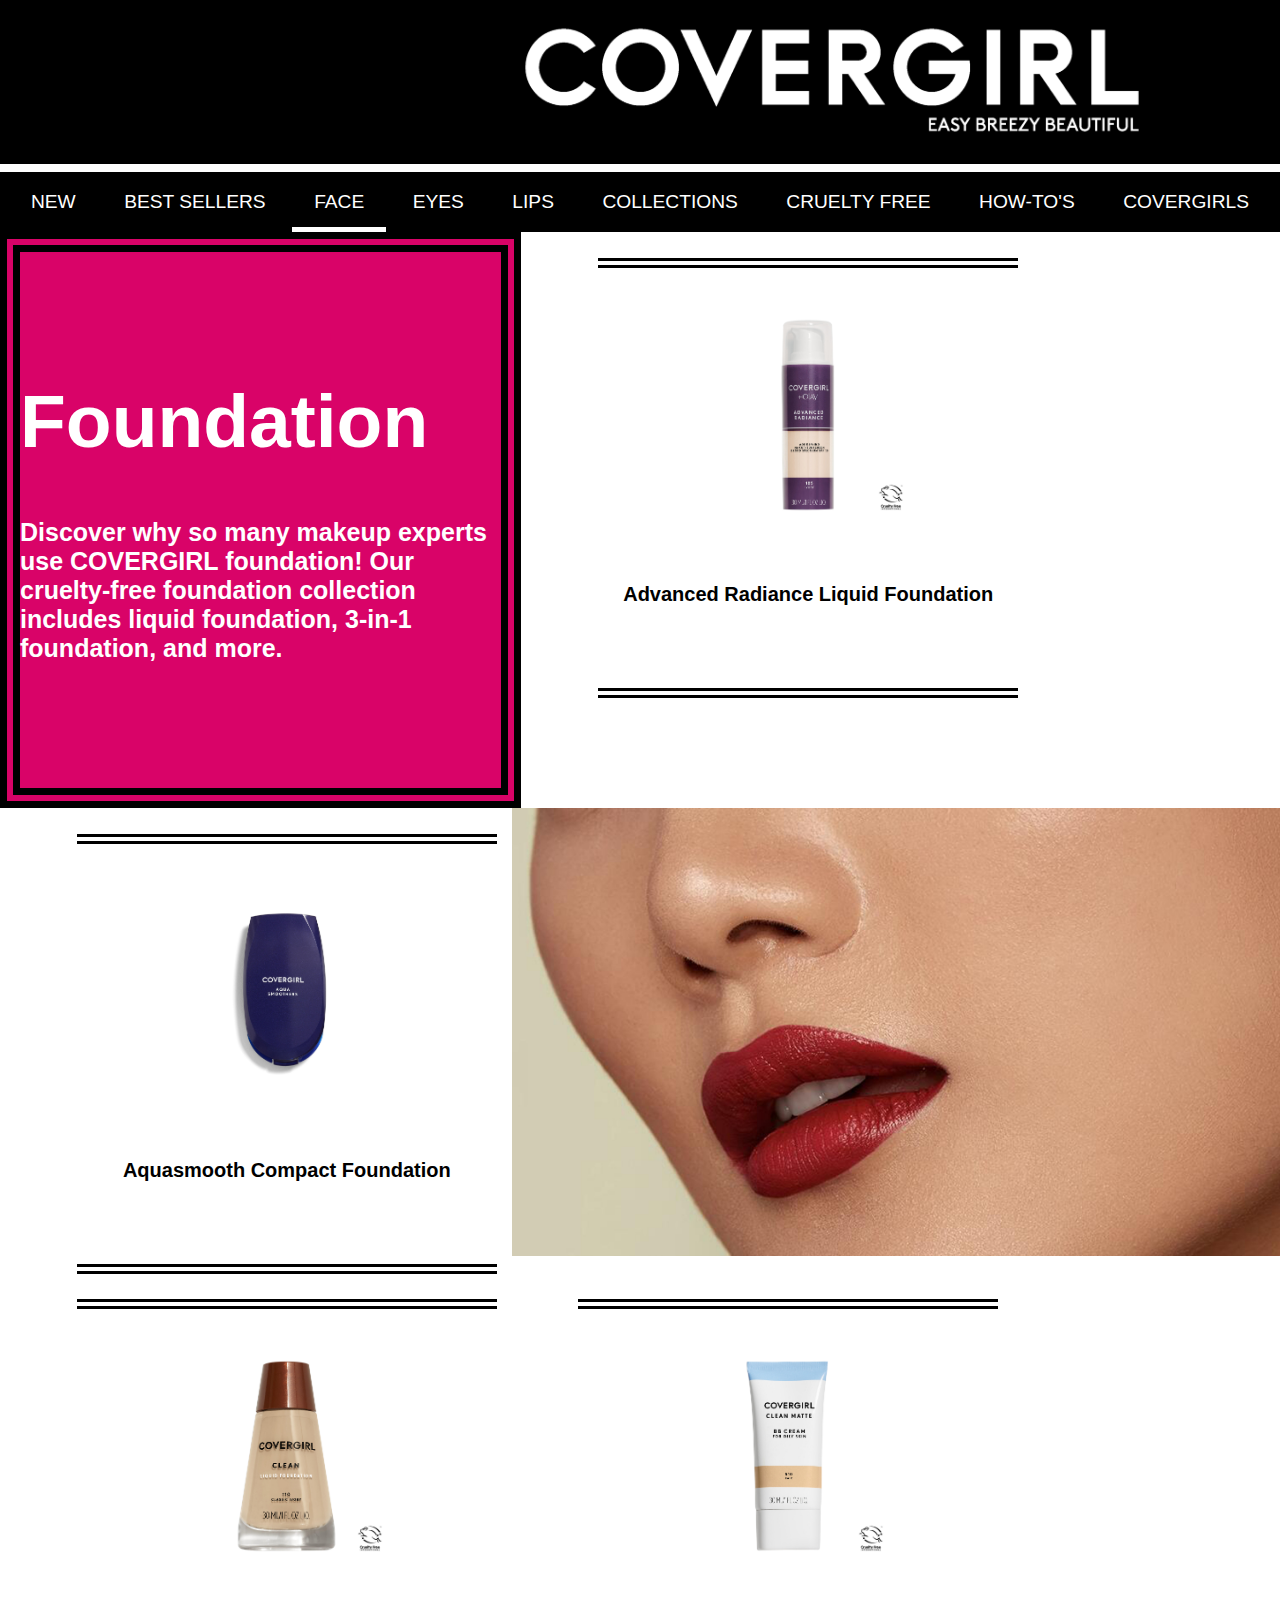
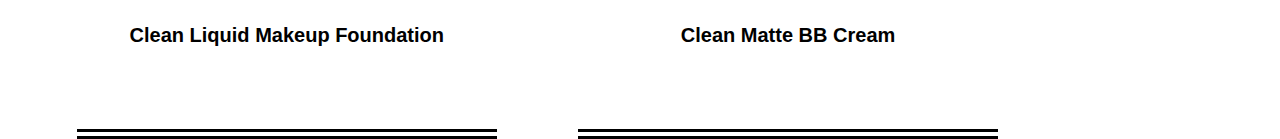
<file: foundation.html>
<!doctype html>
<html>
<head>
<meta charset="UTF-8">
<title>COVERGIRL | Foundation</title>
<link rel="stylesheet" type="text/css" href="styles.css">
<script src="https://ajax.googleapis.com/ajax/libs/jquery/3.4.1/jquery.min.js"></script>
</head>

<body>
	<div id="banner">
		<a href="index.html"><img class="logo" alt="Covergirl Logo" src="images/CovergirlLogoWhiteScale.png"></a>
	</div>

	<nav class="topnav" id="myTopnav">
	<a class="hide" href="new">NEW</a>
	<a class="hide" href="bestsellers.html">BEST SELLERS</a>
	<a class="response" href="#">FACE</a>
	<div class="dropdown hide">
	<a class="dropbtn active" href="#">FACE</a>
		<div class="dropdown-content">
			<a class="active" href="foundation.html">Foundation</a>
			<a class="hide" href="#">Powder</a>
			<a class="hide" href="#">Concealer</a>
			<a class="hide" href="#">Blush and Bronzer</a>
			<a class="hide" href="#">Highlight and Contour</a>
			<a class="hide" href="#">Prime and Set</a>
			<a class="hide" href="#">Face Accessories</a>
		</div>
		</div>
	
	<div class="dropdown hide">
	<a class="hide" href="#">EYES</a>
		<div class="dropdown-content">
			<a class="hide" href="#">Mascara</a>
			<a class="hide" href="#">Eyeshadow</a>
			<a class="hide" href="#">Eyeliner</a>
			<a class="hide" href="#">Brow</a>
			<a class="hide" href="#">Eye Makeup Accessories</a>
		</div>
		</div>
	<a class="response" href="#">LIPS</a>
	<div class="dropdown hide">
	<a class="hide" href="#">LIPS</a>
		<div class="dropdown-content">
			<a class="hide" href="#">Lipsticks</a>
			<a class="hide" href="#">Lip Gloss</a>
			<a class="hide" href="#">Lip Liner</a>
			<a class="hide" href="#">Liquid Lipsticks</a>
		</div>
		</div>
		
	<a class="hide" href="collections.html">COLLECTIONS</a>
	<a class="hide" href="#">CRUELTY FREE</a>
	<a class="hide" href="#">HOW-TO'S</a>
	<a class="hide" href="#">COVERGIRLS</a>
	<a href="javascript:void(0);" class="icon" onclick="myFunction()">
		<i class="fa fa-bars"></i>
	</a>
</nav>
	<div class="faceContent">
		<div class="faceText"><br><br>
		<h1>Foundation</h1><br><br><br>
		<h4>Discover why so many makeup experts use COVERGIRL foundation! Our cruelty-free foundation collection includes liquid foundation, 3-in-1 foundation, and more.</h4>
		
	</div>
		<img class="Face Banner" src="images/Face.jpg">
	</div>
		
		<div class="card">
			<a href="productpage.html"><img alt="Advanced Radiance Foundation" class="itemPhoto" id="foundation1" src="images/AdvancedRadianceFoundationTop.jpg"></a>
			<h4 class="cardText">Advanced Radiance Liquid Foundation</h4>
		</div>
		
		<div class="card">
			<img class="itemPhoto" id="foundation2" alt="Aquasmooth Compact Foundation" src="images/AquasmoothCompactFoundationTop.jpg">
			<h4 class="cardText">Aquasmooth Compact Foundation</h4>
		</div>
	
		<div class="card">
			<img class="itemPhoto" id="best1" alt="Clean Liquid Makeup Foundation" src="images/CleanLiquidMakeupFoundationBack.jpg">
			<h4 class="cardText">Clean Liquid Makeup Foundation</h4>
		</div>
	
		<div class="card">
			<img class="itemPhoto" id="best2" alt="Clean Matte BB Cream" src="images/CleanMatteBBCreamTop.jpg">
			<h4 class="cardText">Clean Matte BB Cream</h4>
		</div>
	
	
	
	<script src="script.js"></script>
	<script src="foundation.js"></script>
</body>
</html>
</file>
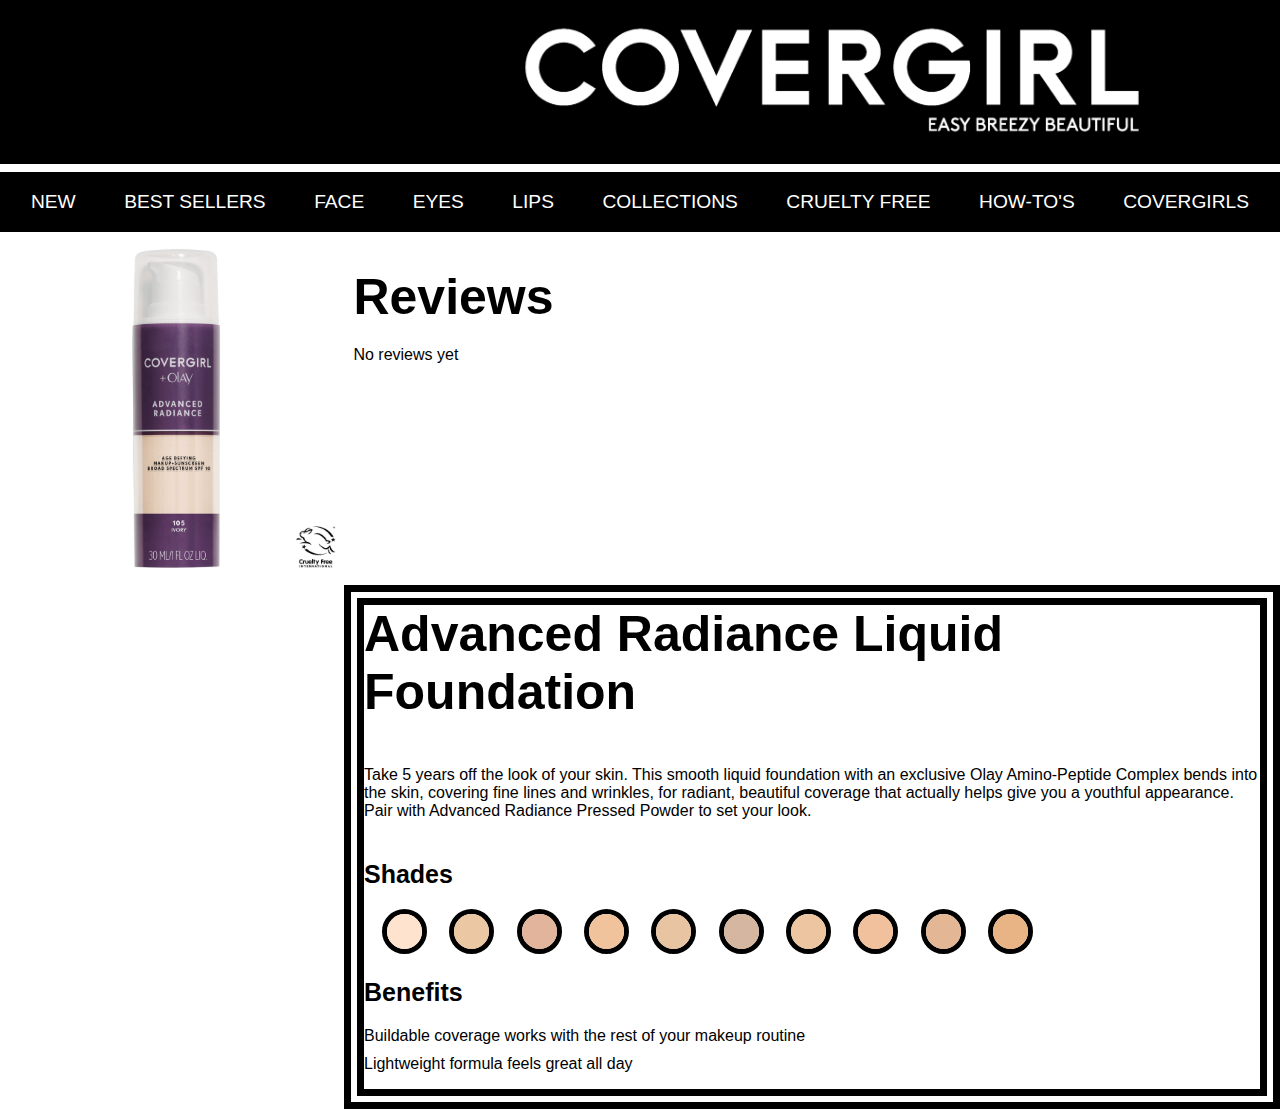
<file: productpage.html>
<!doctype html>
<html>
<head>
<meta charset="UTF-8">
<title>COVERGIRL | Product Page</title>
<link rel="stylesheet" type="text/css" href="styles.css">
<script src="https://ajax.googleapis.com/ajax/libs/jquery/3.4.1/jquery.min.js"></script>
</head>

<body>
	<div id="banner">
		<a href="index.html"><img class="logo" alt="Covergirl Banner" src="images/CovergirlLogoWhiteScale.png"></a>
	</div>

	<nav class="topnav" id="myTopnav">
	<a class="hide" href="new">NEW</a>
	<a class="hide" href="bestsellers.html">BEST SELLERS</a>
	<a class="response" href="#">FACE</a>
	<div class="dropdown hide">
	<a class="dropbtn hide" href="#">FACE</a>
		<div class="dropdown-content">
			<a class="hide" href="foundation.html">Foundation</a>
			<a class="hide" href="#">Powder</a>
			<a class="hide" href="#">Concealer</a>
			<a class="hide" href="#">Blush and Bronzer</a>
			<a class="hide" href="#">Highlight and Contour</a>
			<a class="hide" href="#">Prime and Set</a>
			<a class="hide" href="#">Face Accessories</a>
		</div>
		</div>
	
	<div class="dropdown hide">
	<a class="hide" href="#">EYES</a>
		<div class="dropdown-content">
			<a class="hide" href="#">Mascara</a>
			<a class="hide" href="#">Eyeshadow</a>
			<a class="hide" href="#">Eyeliner</a>
			<a class="hide" href="#">Brow</a>
			<a class="hide" href="#">Eye Makeup Accessories</a>
		</div>
		</div>
	<a class="response" href="#">LIPS</a>
	<div class="dropdown hide">
	<a class="hide" href="#">LIPS</a>
		<div class="dropdown-content">
			<a class="hide" href="#">Lipsticks</a>
			<a class="hide" href="#">Lip Gloss</a>
			<a class="hide" href="#">Lip Liner</a>
			<a class="hide" href="#">Liquid Lipsticks</a>
		</div>
		</div>
		
	<a class="hide" href="collections.html">COLLECTIONS</a>
	<a class="hide" href="#">CRUELTY FREE</a>
	<a class="hide" href="#">HOW-TO'S</a>
	<a class="hide" href="#">COVERGIRLS</a>
	<a href="javascript:void(0);" class="icon" onclick="myFunction()">
		<i class="fa fa-bars"></i>
	</a>
</nav>
	<div class="product">
	<img alt="Advanced Radiance Foundation" src="images/AdvancedRadianceFoundationTop.jpg">
	<div class="description">
	<h3>Advanced Radiance Liquid Foundation</h3>
	<p>Take 5 years off the look of your skin. This smooth liquid foundation with an exclusive Olay Amino-Peptide Complex bends into the skin, covering fine lines and wrinkles, for radiant, beautiful coverage that actually helps give you a youthful appearance. Pair with Advanced Radiance Pressed Powder to set your look.</p>
		
	<h4>Shades</h4>
	<div class="swatchSet">
		<img class="swatch" alt="Ivory" src="images/ivory.jpg">
	</div>
		
	<div class="swatchSet">
		<img class="swatch" alt="Classic Ivory" src="images/classic ivory.jpg">
	</div>
		
	<div class="swatchSet">
		<img class="swatch" alt="Natural Ivory" src="images/natural ivory.jpg">
	</div>
		
	<div class="swatchSet">
		<img class="swatch" alt="Natural" src="images/creamy natural.jpg">
	</div>
		
	<div class="swatchSet">
		<img class="swatch" alt="Buff Beige" src="images/buff beige.jpg">
	</div>
		
	<div class="swatchSet">
		<img class="swatch" alt="Classic Beige" src="images/classic beige.jpg">
	</div>
		
	<div class="swatchSet">
		<img class="swatch" alt="Medium Light" src="images/medium light.jpg">
	</div>
		
	<div class="swatchSet">
		<img class="swatch" alt="Natural Beige" src="images/natural beige.jpg">
	</div>
		
	<div class="swatchSet">
		<img class="swatch" alt="Creamy Beige" src="images/creamy beige.jpg">
	</div>
		
	<div class="swatchSet">
		<img class="swatch" alt="Creamy Natural" src="images/155creamy natural.jpg">
	</div>
	
	<h4 class="benefits">Benefits</h4>
		<ul>
			<li>Buildable coverage works with the rest of your makeup routine</li>
			<li>Lightweight formula feels great all day</li>
		</ul>
	</div>
	
	</div>
	<br><br>
	<div class="reviews">
		<h3>Reviews</h3>
		<p>No reviews yet</p>
	</div>
	
	
</body>
</html>
</file>
<file: styles.css>
@charset "UTF-8";
/* CSS Document */

* {
  margin: 0px;
  padding: 0px; 
  outline: none;
  border: 0px;
}

body {
	margin: 0;
	padding: 0;
	font-family: Gotham, "Helvetica Neue", Helvetica, Arial, "sans-serif"
}

div.wrapper {
	margin: 0 auto;
	width: 100%;
}

h1 {
	font-size: 100px;
	font-weight: bolder;
}

h2 {
	font-size: 75px;
}

h3 {
	font-size: 50px;
}

h4 {
	font-size: 25px;
}

h5 {
	font-size: 18px;
}

#banner {
	background-color: black;
	width: 100%;
	padding: 0;
	margin: 0;
	
}

.logo {
	width: 50%;
	margin-left: 40%;
	
}

/* Add a black background color to the top navigation */
.topnav {
	margin-top: 8px;
	background-color: black;
	width: 100%;
	text-align: center;
	z-index: 9999;
}

.response {
	display: none !important;
}


/* Style the links inside the navigation bar */
.topnav a {
	margin: 0;
	display: inline-block;
	color: white;
	padding: 14px 22px;
	text-align: center;
	text-decoration: none;
	border-top: 5px solid transparent;
	border-bottom: 5px solid transparent;
	font-size: 1.2em;
}



.dropdown {
	display: inline-block;
	
	position: relative;
	
}

.dropdown-content {
	display: none;
	background-color: black;
	position: absolute;
	z-index: 1;
}

.dropdown-content a {
	float: none;
	display: block;
	text-align: left;
}

.dropdown:hover .dropdown-content {
	display: block;
}

/* Change the color of links on hover */
.topnav a:hover {
	border-bottom: 5px solid white;
}

/* Add an active class to highlight the current page */
.topnav a.active {
  	border-bottom: 5px solid white;
	margin: 0;
}

/* Hide the link that should open and close the topnav on small screens */
.topnav .icon {
 	 display: none;
}

.pageBanner {
	width: 100%;
}

.content .text {
	margin: 0;
	vertical-align: top;
	width: 37%;
	max-width: 37%;
	background-color: #cbc5ea;
	border: 20px solid black;
	border-style: double;
	color: white;
	display: inline-block;
	padding-bottom: 113px;
}

.collectionLeft {
	display: inline-block;
	background-color: #d90368;
}

.collectionRight {
	display: inline-block;
	background-color: #cbc5ea;
}

.clean {
	padding-bottom: 52px;
}

.cleanmakeup {
	padding-bottom: 98px;
}

.content {
	
	
	width: 100%;
}

.content img {
	display: inline-block;
	width: 60%;
	margin: 0;
	float:left;
}

.content2 {
	display: inline-block;
	width: 100%;
	background-color: #ed254e;
	margin-top: -4px;
}

.content2 .text {
	display: inline-block;
	vertical-align: top;
	width: 37.61%;
	color: white;
	border: 20px solid black;
	border-style: double;
	margin: 0;
	padding: 0;
	float: left;
	padding-bottom: 177px;
}

.pageBanner img {
	width: 100%;
}

.statement {
	width: 87.65%;
	display: block;
	color: white;
	text-align: center;
	padding-left: 5%;
	padding-right: 5%;
	padding-top: 5%;
	padding-bottom: 5%;
	margin-top: 10px;
	border: 20px solid black;
	border-style: double;
	background-color: #ed254e;
}

.collectionLeft img {
	display: inline-block;
	width: 60%;
	margin: 0;
	float:left;
}

.collectionLeft .text {
	margin: 0;
	display: inline-block;
	vertical-align: middle;
	width: 37.61%;
	border: 20px solid black;
	border-style: double;
	color: white;
	float: right;
	padding-top: 8.251%;
	padding-bottom: 8.251%;
	text-align: right;
}

.collectionRight img {
	display: inline-block;
	width: 60%;
	margin: 0;
	float: right;
}

.collectionRight .text {
	margin: 0;
	display: inline-block;
	vertical-align: middle;
	width: 37.61%;
	border: 20px solid black;
	border-style: double;
	color: white;
	float: left;
	padding-top: 8.251%;
	padding-bottom: 8.251%;
	text-align: left;
}

.bannerText {
	width: 95%;
	background: linear-gradient(to left, rgba(0,0,0,0), rgba(0,0,0,0.7)), url(images/MakeupCollectionsBanner.jpg);
	color: white;
	background-repeat: no-repeat;
	background-size: 100%;
	padding-left: 5%;
	padding-top: 9%;
	padding-bottom: 9%;
}

.smaller {
	width: 40%;
}

.bestSellersContent img {
	float: right;
	width: 60%;
}

.bestSellersContent .bestSellersText {
	float: left;
	width: 37.61%;
	padding-top: 90px;
	padding-bottom: 155px;
	border: 20px solid black;
	border-style: double;
	background-color: #d90368;
	color: white;
}

.faceContent img {
	float: right;
	width: 60%;
}

.faceContent .faceText {
	float: left;
	width: 37.61%;
	padding-top: 90px;
	padding-bottom: 125px;
	border: 20px solid black;
	border-style: double;
	background-color: #d90368;
	color: white;
}

.card {
	width: 420px;
	height: 420px;
	display: inline-block;
	border-top: 10px solid black;
	border-bottom: 10px solid black;
	border-style: double;
	margin-left: 6%;
	margin-top: 2%;
}

.cardText {
	text-align: center;
	font-size: 20px;
}

.itemPhoto {
	width: 50%;
	margin-top: 10%;
	margin-left: 25%;
	margin-right: 25%;
	margin-bottom: 15%;
	vertical-align: middle;
}

.product img {
	float: left;
	width: 27.61%
}

.product .description h3 {
	margin-bottom: 5%;
}

.description h4 {
	margin-bottom: 20px;
}

.description p {
	margin-bottom: 40px;
}

.product .description {
	width: 70%;
	float: right;
	border: 20px solid black;
	border-style: double;
}

.swatchSet {
	display: inline-block;
	margin-left: 2%;
}

.swatchSet p {
	text-align: center;
}

.benefits {
	margin-top: 20px;
}

img.swatch {
	width: 35px;
	border: 5px solid black;
	border-radius: 50%;
}

ul {
	list-style-type: none;
	margin-bottom: 16px;
}

li {
	margin-bottom: 10px;
}

.reviews p {
	margin-top: 20px;
}


iframe {
	width: 60%;
	height: 560px;
	margin: 0;
	padding: 0;
	
}



@media (max-width: 1300px) {
	h1 {
		font-size: 75px;
	}
}
@media (max-width: 960px) {
	h1 {
		font-size: 50px;
	}
	
	@media (min-width: 769px) {
		.content .text {
			float: right;
		}
	}
}
</file>
